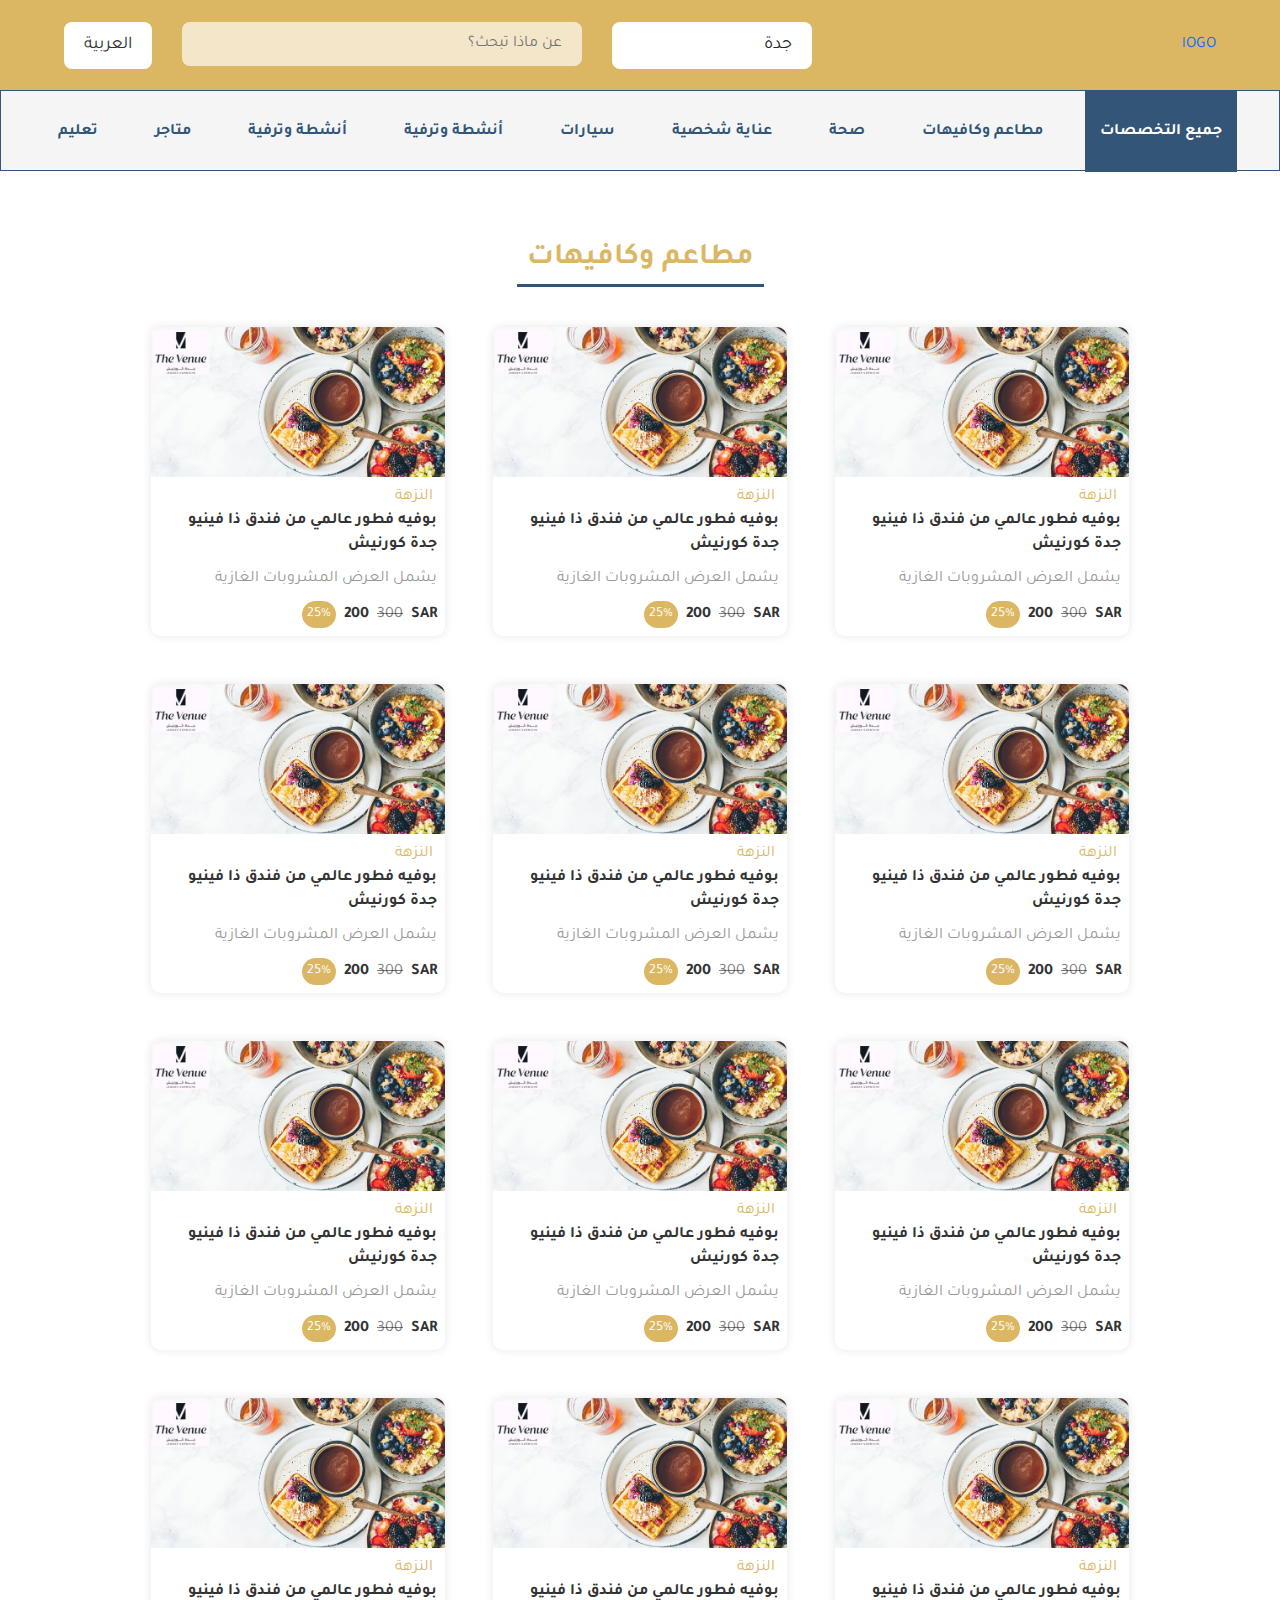
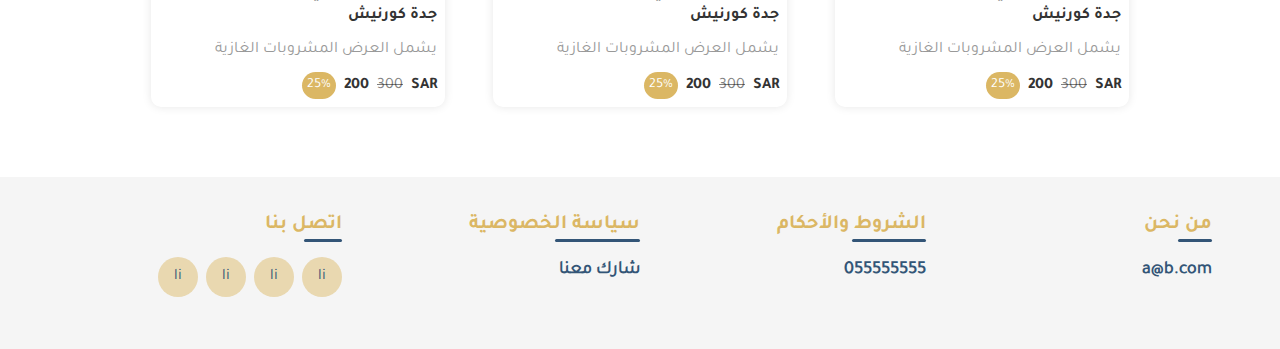
<file: department.html>
<!DOCTYPE html>
<html lang="ar" dir="rtl">

<head>
    <meta charset="UTF-8">
    <meta http-equiv="X-UA-Compatible" content="IE=edge">
    <meta name="viewport" content="width=device-width, initial-scale=1.0">
    <title>Document</title>
    <!-- line awesome  -->
    <link rel="stylesheet"
        href="https://maxst.icons8.com/vue-static/landings/line-awesome/line-awesome/1.3.0/css/line-awesome.min.css">
    <!-- font awesome  -->
    <link rel="stylesheet" href="css/all.min.css">
    <!-- bootstrap  -->
    <link rel="stylesheet" href="css/bootstrap.min.css">
    <!-- swiper -->
    <link rel="stylesheet" href="css/swiper-bundle.min.css">
    <!-- my style  -->
    <link rel="stylesheet" href="css/style.css">
</head>

<body>
    <header>
        <div class="Container">
            <div class="all">
                <!-- logo  -->
                <a href="index.html" class="logo">lOGO</a>

                <div class="header-form">
                    <!-- nav select  -->
                    <div class="select-menu">
                        <div class="select-btn">
                            <span class="sBtn-text">جدة</span>
                            <i class="las la-caret-down"></i>
                        </div>
                        <ul class="options">
                            <label for="">مواقع</label>
                            <li class="option">
                                <span class="option-text"><img src="images/Flag1.png" alt="">جدة</span>
                            </li>
                            <li class="option">
                                <span class="option-text"><img src="images/Flag1.png" alt="">الرياض</span>
                            </li>
                            <li class="option">
                                <span class="option-text"><img src="images/Flag1.png" alt="">الدمام</span>
                            </li>
                            <li class="option">
                                <span class="option-text"><img src="images/Flag2.svg.png" alt="">دبي</span>
                            </li>
                            <li class="option">
                                <span class="option-text"><img src="images/Flag2.svg.png" alt="">أبو ظبي</span>
                            </li>
                            <li class="option">
                                <span class="option-text"><img src="images/Flag2.svg.png" alt="">الإمارات
                                    الشمالية</span>
                            </li>
                        </ul>
                    </div>
                    <!-- search -->
                    <form class="search" action="" method="">
                        <div class="search-input">
                            <input type="text" placeholder="عن ماذا تبحث؟">
                            <button type="submit"><i class="las la-search "></i></button>
                        </div>
                        <div class="search-box bg-white p-3">
                            <div class="sTitle d-flex justify-content-between">
                                <p class="h4 mb-1">الأكثر رواجاََ الآن</p>
                                <i class="las la-times-circle close-icon h4"></i>
                            </div>
                            <div class="s-content d-flex flex-wrap rounded gap-4">
                                <a href="#" target="_blank"
                                    class="d-inline-block px-3 py-2 rounded bg-light-subtle text-dark">كيدزانيا</a>
                                <a href="#" target="_blank"
                                    class="d-inline-block px-3 py-2 rounded bg-light-subtle text-dark">كيدزانيا</a>
                                <a href="#" target="_blank"
                                    class="d-inline-block px-3 py-2 rounded bg-light-subtle text-dark">كيدزانيا</a>
                                <a href="#" target="_blank"
                                    class="d-inline-block px-3 py-2 rounded bg-light-subtle text-dark">كيدزانيا</a>
                                <a href="#" target="_blank"
                                    class="d-inline-block px-3 py-2 rounded bg-light-subtle text-dark">كيدزانيا</a>
                            </div>
                        </div>
                    </form>
                    <i class="las la-bars open-nav"></i>
                    <!-- lang  -->
                    <div class="lang">العربية</div>
                </div>
            </div>
            <div class="responsive-nav">
                <i class="las la-times close-nav"></i>
                <!-- search  -->
                <form class="responsive-search">
                    <input type="text" placeholder="عن ماذا تبحث؟">
                    <button type="submit"><i class="las la-search "></i></button>
                </form>
                <!-- nav select  -->
                <div class="responsive-select-menu">
                    <div class="select-btn">
                        <span class="sBtn-text">جدة</span>
                        <i class="las la-caret-down"></i>
                    </div>
                    <ul class="responsive-options">
                        <!-- <label for="">مواقع</label> -->
                        <li class="option">
                            <span class="option-text"><img src="images/Flag1.png" alt="">جدة</span>
                        </li>
                        <li class="option">
                            <span class="option-text"><img src="images/Flag1.png" alt="">الرياض</span>
                        </li>
                        <li class="option">
                            <span class="option-text"><img src="images/Flag1.png" alt="">الدمام</span>
                        </li>
                        <li class="option">
                            <span class="option-text"><img src="images/Flag2.svg.png" alt="">دبي</span>
                        </li>
                        <li class="option">
                            <span class="option-text"><img src="images/Flag2.svg.png" alt="">أبو ظبي</span>
                        </li>
                        <li class="option">
                            <span class="option-text"><img src="images/Flag2.svg.png" alt="">الإمارات
                                الشمالية</span>
                        </li>
                    </ul>
                </div>
                <!-- responsive nav  -->
                <h3>أقسانا</h3>
                <ul class="res-nav">
                    <li><a href="#">جميع التخصصات</a></li>
                    <li><a href="#">مطاعم وكافيهات</a></li>
                    <li><a href="#">صحة</a></li>
                    <li><a href="#">عناية شخصية</a></li>
                    <li><a href="#">سيارات</a></li>
                    <li><a href="#">أنشطة وترفية</a></li>
                    <li><a href="#">أنشطة وترفية</a></li>
                    <li><a href="#">متاجر</a></li>
                    <li><a href="#">تعليم</a></li>
                </ul>
            </div>
        </div>
    </header>


    <nav>
        <ul class="nav-ul d-flex justify-content-evenly align-items-center">
            <li class="active"><a href="#">جميع التخصصات</a></li>
            <li><a href="#">مطاعم وكافيهات</a></li>
            <li><a href="#">صحة</a></li>
            <li><a href="#">عناية شخصية</a></li>
            <li><a href="#">سيارات</a></li>
            <li><a href="#">أنشطة وترفية</a></li>
            <li><a href="#">أنشطة وترفية</a></li>
            <li><a href="#">متاجر</a></li>
            <li><a href="#">تعليم</a></li>
        </ul>
    </nav>

    <section id="dep-page">
        <div class="Container">
            <h1 class="dep-title">مطاعم وكافيهات</h1>
            <div class="row gap-5 justify-content-center">
                <!-- start card  -->
                <a href="#" class="card col-12 col-md-3 col-sm-5 p-0">
                    <div class="card-img">
                        <img src="images/card1.jpg" alt="عروض مميزة">
                    </div>
                    <div class="card-text p-2">
                        <span class="location d-flex gap-1 align-items-center"><i class="las la-map-marker"></i>
                            النزهة</span>
                        <p>بوفيه فطور عالمي من فندق ذا فينيو جدة كورنيش</p>
                        <span class="inner d-block">يشمل العرض المشروبات الغازية</span>
                        <div class="d-flex gap-2 align-items-center">
                            <span class="currency">SAR</span>
                            <del class="text-decoration-line-through text-black-50">300</del>
                            <span class="price">200</span>
                            <span class="percentage">25%</span>
                        </div>
                    </div>
                </a>

                <!-- start card  -->
                <a href="#" class="card col-12 col-md-3 col-sm-5 p-0">
                    <div class="card-img">
                        <img src="images/card1.jpg" alt="عروض مميزة">
                    </div>
                    <div class="card-text p-2">
                        <span class="location d-flex gap-1 align-items-center"><i class="las la-map-marker"></i>
                            النزهة</span>
                        <p>بوفيه فطور عالمي من فندق ذا فينيو جدة كورنيش</p>
                        <span class="inner d-block">يشمل العرض المشروبات الغازية</span>
                        <div class="d-flex gap-2 align-items-center">
                            <span class="currency">SAR</span>
                            <del class="text-decoration-line-through text-black-50">300</del>
                            <span class="price">200</span>
                            <span class="percentage">25%</span>
                        </div>
                    </div>
                </a>

                <!-- start card  -->
                <a href="#" class="card col-12 col-md-3 col-sm-5 p-0">
                    <div class="card-img">
                        <img src="images/card1.jpg" alt="عروض مميزة">
                    </div>
                    <div class="card-text p-2">
                        <span class="location d-flex gap-1 align-items-center"><i class="las la-map-marker"></i>
                            النزهة</span>
                        <p>بوفيه فطور عالمي من فندق ذا فينيو جدة كورنيش</p>
                        <span class="inner d-block">يشمل العرض المشروبات الغازية</span>
                        <div class="d-flex gap-2 align-items-center">
                            <span class="currency">SAR</span>
                            <del class="text-decoration-line-through text-black-50">300</del>
                            <span class="price">200</span>
                            <span class="percentage">25%</span>
                        </div>
                    </div>
                </a>

                <!-- start card  -->
                <a href="#" class="card col-12 col-md-3 col-sm-5 p-0">
                    <div class="card-img">
                        <img src="images/card1.jpg" alt="عروض مميزة">
                    </div>
                    <div class="card-text p-2">
                        <span class="location d-flex gap-1 align-items-center"><i class="las la-map-marker"></i>
                            النزهة</span>
                        <p>بوفيه فطور عالمي من فندق ذا فينيو جدة كورنيش</p>
                        <span class="inner d-block">يشمل العرض المشروبات الغازية</span>
                        <div class="d-flex gap-2 align-items-center">
                            <span class="currency">SAR</span>
                            <del class="text-decoration-line-through text-black-50">300</del>
                            <span class="price">200</span>
                            <span class="percentage">25%</span>
                        </div>
                    </div>
                </a>

                <!-- start card  -->
                <a href="#" class="card col-12 col-md-3 col-sm-5 p-0">
                    <div class="card-img">
                        <img src="images/card1.jpg" alt="عروض مميزة">
                    </div>
                    <div class="card-text p-2">
                        <span class="location d-flex gap-1 align-items-center"><i class="las la-map-marker"></i>
                            النزهة</span>
                        <p>بوفيه فطور عالمي من فندق ذا فينيو جدة كورنيش</p>
                        <span class="inner d-block">يشمل العرض المشروبات الغازية</span>
                        <div class="d-flex gap-2 align-items-center">
                            <span class="currency">SAR</span>
                            <del class="text-decoration-line-through text-black-50">300</del>
                            <span class="price">200</span>
                            <span class="percentage">25%</span>
                        </div>
                    </div>
                </a>

                <!-- start card  -->
                <a href="#" class="card col-12 col-md-3 col-sm-5 p-0">
                    <div class="card-img">
                        <img src="images/card1.jpg" alt="عروض مميزة">
                    </div>
                    <div class="card-text p-2">
                        <span class="location d-flex gap-1 align-items-center"><i class="las la-map-marker"></i>
                            النزهة</span>
                        <p>بوفيه فطور عالمي من فندق ذا فينيو جدة كورنيش</p>
                        <span class="inner d-block">يشمل العرض المشروبات الغازية</span>
                        <div class="d-flex gap-2 align-items-center">
                            <span class="currency">SAR</span>
                            <del class="text-decoration-line-through text-black-50">300</del>
                            <span class="price">200</span>
                            <span class="percentage">25%</span>
                        </div>
                    </div>
                </a>
                
                <!-- start card  -->
                <a href="#" class="card col-12 col-md-3 col-sm-5 p-0">
                    <div class="card-img">
                        <img src="images/card1.jpg" alt="عروض مميزة">
                    </div>
                    <div class="card-text p-2">
                        <span class="location d-flex gap-1 align-items-center"><i class="las la-map-marker"></i>
                            النزهة</span>
                        <p>بوفيه فطور عالمي من فندق ذا فينيو جدة كورنيش</p>
                        <span class="inner d-block">يشمل العرض المشروبات الغازية</span>
                        <div class="d-flex gap-2 align-items-center">
                            <span class="currency">SAR</span>
                            <del class="text-decoration-line-through text-black-50">300</del>
                            <span class="price">200</span>
                            <span class="percentage">25%</span>
                        </div>
                    </div>
                </a>
                <!-- start card  -->
                <a href="#" class="card col-12 col-md-3 col-sm-5 p-0">
                    <div class="card-img">
                        <img src="images/card1.jpg" alt="عروض مميزة">
                    </div>
                    <div class="card-text p-2">
                        <span class="location d-flex gap-1 align-items-center"><i class="las la-map-marker"></i>
                            النزهة</span>
                        <p>بوفيه فطور عالمي من فندق ذا فينيو جدة كورنيش</p>
                        <span class="inner d-block">يشمل العرض المشروبات الغازية</span>
                        <div class="d-flex gap-2 align-items-center">
                            <span class="currency">SAR</span>
                            <del class="text-decoration-line-through text-black-50">300</del>
                            <span class="price">200</span>
                            <span class="percentage">25%</span>
                        </div>
                    </div>
                </a>

                <!-- start card  -->
                <a href="#" class="card col-12 col-md-3 col-sm-5 p-0">
                    <div class="card-img">
                        <img src="images/card1.jpg" alt="عروض مميزة">
                    </div>
                    <div class="card-text p-2">
                        <span class="location d-flex gap-1 align-items-center"><i class="las la-map-marker"></i>
                            النزهة</span>
                        <p>بوفيه فطور عالمي من فندق ذا فينيو جدة كورنيش</p>
                        <span class="inner d-block">يشمل العرض المشروبات الغازية</span>
                        <div class="d-flex gap-2 align-items-center">
                            <span class="currency">SAR</span>
                            <del class="text-decoration-line-through text-black-50">300</del>
                            <span class="price">200</span>
                            <span class="percentage">25%</span>
                        </div>
                    </div>
                </a>

                <!-- start card  -->
                <a href="#" class="card col-12 col-md-3 col-sm-5 p-0">
                    <div class="card-img">
                        <img src="images/card1.jpg" alt="عروض مميزة">
                    </div>
                    <div class="card-text p-2">
                        <span class="location d-flex gap-1 align-items-center"><i class="las la-map-marker"></i>
                            النزهة</span>
                        <p>بوفيه فطور عالمي من فندق ذا فينيو جدة كورنيش</p>
                        <span class="inner d-block">يشمل العرض المشروبات الغازية</span>
                        <div class="d-flex gap-2 align-items-center">
                            <span class="currency">SAR</span>
                            <del class="text-decoration-line-through text-black-50">300</del>
                            <span class="price">200</span>
                            <span class="percentage">25%</span>
                        </div>
                    </div>
                </a>

                <!-- start card  -->
                <a href="#" class="card col-12 col-md-3 col-sm-5 p-0">
                    <div class="card-img">
                        <img src="images/card1.jpg" alt="عروض مميزة">
                    </div>
                    <div class="card-text p-2">
                        <span class="location d-flex gap-1 align-items-center"><i class="las la-map-marker"></i>
                            النزهة</span>
                        <p>بوفيه فطور عالمي من فندق ذا فينيو جدة كورنيش</p>
                        <span class="inner d-block">يشمل العرض المشروبات الغازية</span>
                        <div class="d-flex gap-2 align-items-center">
                            <span class="currency">SAR</span>
                            <del class="text-decoration-line-through text-black-50">300</del>
                            <span class="price">200</span>
                            <span class="percentage">25%</span>
                        </div>
                    </div>
                </a>

                <!-- start card  -->
                <a href="#" class="card col-12 col-md-3 col-sm-5 p-0">
                    <div class="card-img">
                        <img src="images/card1.jpg" alt="عروض مميزة">
                    </div>
                    <div class="card-text p-2">
                        <span class="location d-flex gap-1 align-items-center"><i class="las la-map-marker"></i>
                            النزهة</span>
                        <p>بوفيه فطور عالمي من فندق ذا فينيو جدة كورنيش</p>
                        <span class="inner d-block">يشمل العرض المشروبات الغازية</span>
                        <div class="d-flex gap-2 align-items-center">
                            <span class="currency">SAR</span>
                            <del class="text-decoration-line-through text-black-50">300</del>
                            <span class="price">200</span>
                            <span class="percentage">25%</span>
                        </div>
                    </div>
                </a>


            </div>
        </div>
    </section>
    <footer id="footer">
        <div class="Container">
            <div class="row p-3">
                <div class="col-12 col-lg-3 col-md-4 col-sm-6 p-0">
                    <h3 class="h3">من نحن</h3>
                    <p><a href="#">a@b.com</a></p>
                </div>
                <div class="col-12 col-lg-3 col-md-4 col-sm-6 p-0">
                    <h3 class="h3">الشروط والأحكام</h3>
                    <p><a href="#">055555555</a></p>
                </div>
                <div class="col-12 col-lg-3 col-md-4 col-sm-6 p-0">
                    <h3 class="h3">سياسة الخصوصية</h3>
                    <p><a href="#">شارك معنا</a></p>
                </div>
                <div class="col-12 col-lg-3 col-md-4 col-sm-6">
                    <h3 class="h3">اتصل بنا</h3>
                    <ul class="d-flex gap-2 flex-wrap">
                        <li><a href="#" class="d-flex align-items-center justify-content-center ">li</a></li>
                        <li><a href="#" class="d-flex align-items-center justify-content-center ">li</a></li>
                        <li><a href="#" class="d-flex align-items-center justify-content-center ">li</a></li>
                        <li><a href="#" class="d-flex align-items-center justify-content-center ">li</a></li>
                    </ul>
                </div>
            </div>
        </div>
    </footer>








    <!-- jquery. -->
    <script src="js/jquery.js"></script>
    <!-- swiper  -->
    <script src="js/swiper-bundle.min.js"></script>
    <!-- bootstrap  -->
    <script src="js/bootstrap.bundle.min.js"></script>
    <!-- my js  -->
    <script src="js/custom.js"></script>
</body>

</html>
</file>
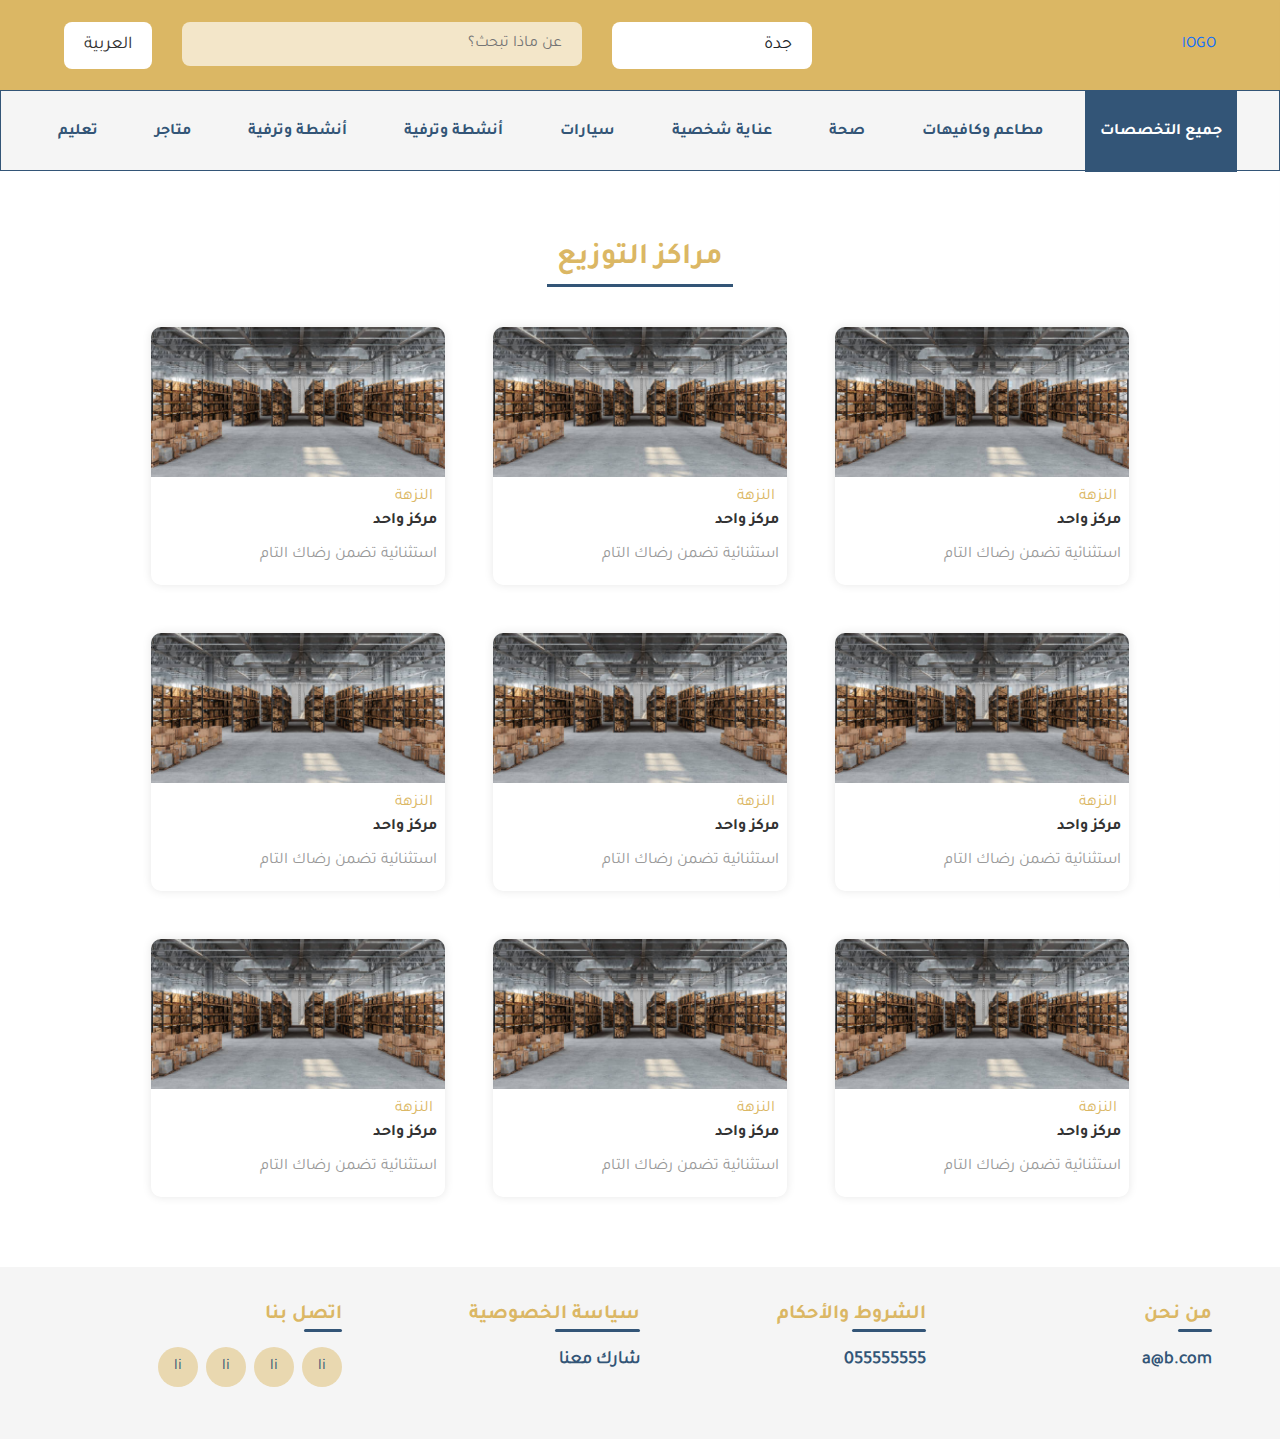
<file: distribution-centers.html>
<!DOCTYPE html>
<html lang="ar" dir="rtl">

<head>
    <meta charset="UTF-8">
    <meta http-equiv="X-UA-Compatible" content="IE=edge">
    <meta name="viewport" content="width=device-width, initial-scale=1.0">
    <title>Document</title>
    <!-- line awesome  -->
    <link rel="stylesheet"
        href="https://maxst.icons8.com/vue-static/landings/line-awesome/line-awesome/1.3.0/css/line-awesome.min.css">
    <!-- font awesome  -->
    <link rel="stylesheet" href="css/all.min.css">
    <!-- bootstrap  -->
    <link rel="stylesheet" href="css/bootstrap.min.css">
    <!-- swiper -->
    <link rel="stylesheet" href="css/swiper-bundle.min.css">
    <!-- my style  -->
    <link rel="stylesheet" href="css/style.css">
</head>

<body>
    <header>
        <div class="Container">
            <div class="all">
                <!-- logo  -->
                <a href="index.html" class="logo">lOGO</a>

                <div class="header-form">
                    <!-- nav select  -->
                    <div class="select-menu">
                        <div class="select-btn">
                            <span class="sBtn-text">جدة</span>
                            <i class="las la-caret-down"></i>
                        </div>
                        <ul class="options">
                            <label for="">مواقع</label>
                            <li class="option">
                                <span class="option-text"><img src="images/Flag1.png" alt="">جدة</span>
                            </li>
                            <li class="option">
                                <span class="option-text"><img src="images/Flag1.png" alt="">الرياض</span>
                            </li>
                            <li class="option">
                                <span class="option-text"><img src="images/Flag1.png" alt="">الدمام</span>
                            </li>
                            <li class="option">
                                <span class="option-text"><img src="images/Flag2.svg.png" alt="">دبي</span>
                            </li>
                            <li class="option">
                                <span class="option-text"><img src="images/Flag2.svg.png" alt="">أبو ظبي</span>
                            </li>
                            <li class="option">
                                <span class="option-text"><img src="images/Flag2.svg.png" alt="">الإمارات
                                    الشمالية</span>
                            </li>
                        </ul>
                    </div>
                    <!-- search -->
                    <form class="search" action="" method="">
                        <div class="search-input">
                            <input type="text" placeholder="عن ماذا تبحث؟">
                            <button type="submit"><i class="las la-search "></i></button>
                        </div>
                        <div class="search-box bg-white p-3">
                            <div class="sTitle d-flex justify-content-between">
                                <p class="h4 mb-1">الأكثر رواجاََ الآن</p>
                                <i class="las la-times-circle close-icon h4"></i>
                            </div>
                            <div class="s-content d-flex flex-wrap rounded gap-4">
                                <a href="#" target="_blank"
                                    class="d-inline-block px-3 py-2 rounded bg-light-subtle text-dark">كيدزانيا</a>
                                <a href="#" target="_blank"
                                    class="d-inline-block px-3 py-2 rounded bg-light-subtle text-dark">كيدزانيا</a>
                                <a href="#" target="_blank"
                                    class="d-inline-block px-3 py-2 rounded bg-light-subtle text-dark">كيدزانيا</a>
                                <a href="#" target="_blank"
                                    class="d-inline-block px-3 py-2 rounded bg-light-subtle text-dark">كيدزانيا</a>
                                <a href="#" target="_blank"
                                    class="d-inline-block px-3 py-2 rounded bg-light-subtle text-dark">كيدزانيا</a>
                            </div>
                        </div>
                    </form>
                    <i class="las la-bars open-nav"></i>
                    <!-- lang  -->
                    <div class="lang">العربية</div>
                </div>
            </div>
            <div class="responsive-nav">
                <i class="las la-times close-nav"></i>
                <!-- search  -->
                <form class="responsive-search">
                    <input type="text" placeholder="عن ماذا تبحث؟">
                    <button type="submit"><i class="las la-search "></i></button>
                </form>
                <!-- nav select  -->
                <div class="responsive-select-menu">
                    <div class="select-btn">
                        <span class="sBtn-text">جدة</span>
                        <i class="las la-caret-down"></i>
                    </div>
                    <ul class="responsive-options">
                        <!-- <label for="">مواقع</label> -->
                        <li class="option">
                            <span class="option-text"><img src="images/Flag1.png" alt="">جدة</span>
                        </li>
                        <li class="option">
                            <span class="option-text"><img src="images/Flag1.png" alt="">الرياض</span>
                        </li>
                        <li class="option">
                            <span class="option-text"><img src="images/Flag1.png" alt="">الدمام</span>
                        </li>
                        <li class="option">
                            <span class="option-text"><img src="images/Flag2.svg.png" alt="">دبي</span>
                        </li>
                        <li class="option">
                            <span class="option-text"><img src="images/Flag2.svg.png" alt="">أبو ظبي</span>
                        </li>
                        <li class="option">
                            <span class="option-text"><img src="images/Flag2.svg.png" alt="">الإمارات
                                الشمالية</span>
                        </li>
                    </ul>
                </div>
                <!-- responsive nav  -->
                <h3>أقسانا</h3>
                <ul class="res-nav">
                    <li><a href="#">جميع التخصصات</a></li>
                    <li><a href="#">مطاعم وكافيهات</a></li>
                    <li><a href="#">صحة</a></li>
                    <li><a href="#">عناية شخصية</a></li>
                    <li><a href="#">سيارات</a></li>
                    <li><a href="#">أنشطة وترفية</a></li>
                    <li><a href="#">أنشطة وترفية</a></li>
                    <li><a href="#">متاجر</a></li>
                    <li><a href="#">تعليم</a></li>
                </ul>
            </div>
        </div>
    </header>


    <nav>
        <ul class="nav-ul d-flex justify-content-evenly align-items-center">
            <li class="active"><a href="#">جميع التخصصات</a></li>
            <li><a href="#">مطاعم وكافيهات</a></li>
            <li><a href="#">صحة</a></li>
            <li><a href="#">عناية شخصية</a></li>
            <li><a href="#">سيارات</a></li>
            <li><a href="#">أنشطة وترفية</a></li>
            <li><a href="#">أنشطة وترفية</a></li>
            <li><a href="#">متاجر</a></li>
            <li><a href="#">تعليم</a></li>
        </ul>
    </nav>

    <section id="dep-page">
        <div class="Container">
            <h1 class="dep-title">مراكز التوزيع</h1>
            <div class="row gap-5 justify-content-center">
                <!-- start card  -->
                <a href="#" class="card col-12 col-md-3 col-sm-5 p-0">
                    <div class="card-img">
                        <img src="images/center.jpg" alt="عروض مميزة">
                    </div>
                    <div class="card-text p-2">
                        <span class="location d-flex gap-1 align-items-center"><i class="las la-map-marker"></i>
                            النزهة</span>
                        <p>مركز واحد</p>
                        <span class="inner d-block">استثنائية تضمن رضاك التام</span>
                        
                    </div>
                </a>

                
                <!-- start card  -->
                <a href="#" class="card col-12 col-md-3 col-sm-5 p-0">
                    <div class="card-img">
                        <img src="images/center.jpg" alt="عروض مميزة">
                    </div>
                    <div class="card-text p-2">
                        <span class="location d-flex gap-1 align-items-center"><i class="las la-map-marker"></i>
                            النزهة</span>
                        <p>مركز واحد</p>
                        <span class="inner d-block">استثنائية تضمن رضاك التام</span>
                        
                    </div>
                </a>

                
                <!-- start card  -->
                <a href="#" class="card col-12 col-md-3 col-sm-5 p-0">
                    <div class="card-img">
                        <img src="images/center.jpg" alt="عروض مميزة">
                    </div>
                    <div class="card-text p-2">
                        <span class="location d-flex gap-1 align-items-center"><i class="las la-map-marker"></i>
                            النزهة</span>
                        <p>مركز واحد</p>
                        <span class="inner d-block">استثنائية تضمن رضاك التام</span>
                        
                    </div>
                </a>

                
                <!-- start card  -->
                <a href="#" class="card col-12 col-md-3 col-sm-5 p-0">
                    <div class="card-img">
                        <img src="images/center.jpg" alt="عروض مميزة">
                    </div>
                    <div class="card-text p-2">
                        <span class="location d-flex gap-1 align-items-center"><i class="las la-map-marker"></i>
                            النزهة</span>
                        <p>مركز واحد</p>
                        <span class="inner d-block">استثنائية تضمن رضاك التام</span>
                        
                    </div>
                </a>

                
                <!-- start card  -->
                <a href="#" class="card col-12 col-md-3 col-sm-5 p-0">
                    <div class="card-img">
                        <img src="images/center.jpg" alt="عروض مميزة">
                    </div>
                    <div class="card-text p-2">
                        <span class="location d-flex gap-1 align-items-center"><i class="las la-map-marker"></i>
                            النزهة</span>
                        <p>مركز واحد</p>
                        <span class="inner d-block">استثنائية تضمن رضاك التام</span>
                        
                    </div>
                </a>

                
                <!-- start card  -->
                <a href="#" class="card col-12 col-md-3 col-sm-5 p-0">
                    <div class="card-img">
                        <img src="images/center.jpg" alt="عروض مميزة">
                    </div>
                    <div class="card-text p-2">
                        <span class="location d-flex gap-1 align-items-center"><i class="las la-map-marker"></i>
                            النزهة</span>
                        <p>مركز واحد</p>
                        <span class="inner d-block">استثنائية تضمن رضاك التام</span>
                        
                    </div>
                </a>

                
                <!-- start card  -->
                <a href="#" class="card col-12 col-md-3 col-sm-5 p-0">
                    <div class="card-img">
                        <img src="images/center.jpg" alt="عروض مميزة">
                    </div>
                    <div class="card-text p-2">
                        <span class="location d-flex gap-1 align-items-center"><i class="las la-map-marker"></i>
                            النزهة</span>
                        <p>مركز واحد</p>
                        <span class="inner d-block">استثنائية تضمن رضاك التام</span>
                        
                    </div>
                </a>

                
                <!-- start card  -->
                <a href="#" class="card col-12 col-md-3 col-sm-5 p-0">
                    <div class="card-img">
                        <img src="images/center.jpg" alt="عروض مميزة">
                    </div>
                    <div class="card-text p-2">
                        <span class="location d-flex gap-1 align-items-center"><i class="las la-map-marker"></i>
                            النزهة</span>
                        <p>مركز واحد</p>
                        <span class="inner d-block">استثنائية تضمن رضاك التام</span>
                        
                    </div>
                </a>

                
                <!-- start card  -->
                <a href="#" class="card col-12 col-md-3 col-sm-5 p-0">
                    <div class="card-img">
                        <img src="images/center.jpg" alt="عروض مميزة">
                    </div>
                    <div class="card-text p-2">
                        <span class="location d-flex gap-1 align-items-center"><i class="las la-map-marker"></i>
                            النزهة</span>
                        <p>مركز واحد</p>
                        <span class="inner d-block">استثنائية تضمن رضاك التام</span>
                        
                    </div>
                </a>

                

                


            </div>
        </div>
    </section>
    <footer id="footer">
        <div class="Container">
            <div class="row p-3">
                <div class="col-12 col-lg-3 col-md-4 col-sm-6 p-0">
                    <h3 class="h3">من نحن</h3>
                    <p><a href="#">a@b.com</a></p>
                </div>
                <div class="col-12 col-lg-3 col-md-4 col-sm-6 p-0">
                    <h3 class="h3">الشروط والأحكام</h3>
                    <p><a href="#">055555555</a></p>
                </div>
                <div class="col-12 col-lg-3 col-md-4 col-sm-6 p-0">
                    <h3 class="h3">سياسة الخصوصية</h3>
                    <p><a href="#">شارك معنا</a></p>
                </div>
                <div class="col-12 col-lg-3 col-md-4 col-sm-6">
                    <h3 class="h3">اتصل بنا</h3>
                    <ul class="d-flex gap-2 flex-wrap">
                        <li><a href="#" class="d-flex align-items-center justify-content-center ">li</a></li>
                        <li><a href="#" class="d-flex align-items-center justify-content-center ">li</a></li>
                        <li><a href="#" class="d-flex align-items-center justify-content-center ">li</a></li>
                        <li><a href="#" class="d-flex align-items-center justify-content-center ">li</a></li>
                    </ul>
                </div>
            </div>
        </div>
    </footer>








    <!-- jquery. -->
    <script src="js/jquery.js"></script>
    <!-- swiper  -->
    <script src="js/swiper-bundle.min.js"></script>
    <!-- bootstrap  -->
    <script src="js/bootstrap.bundle.min.js"></script>
    <!-- my js  -->
    <script src="js/custom.js"></script>
</body>

</html>
</file>
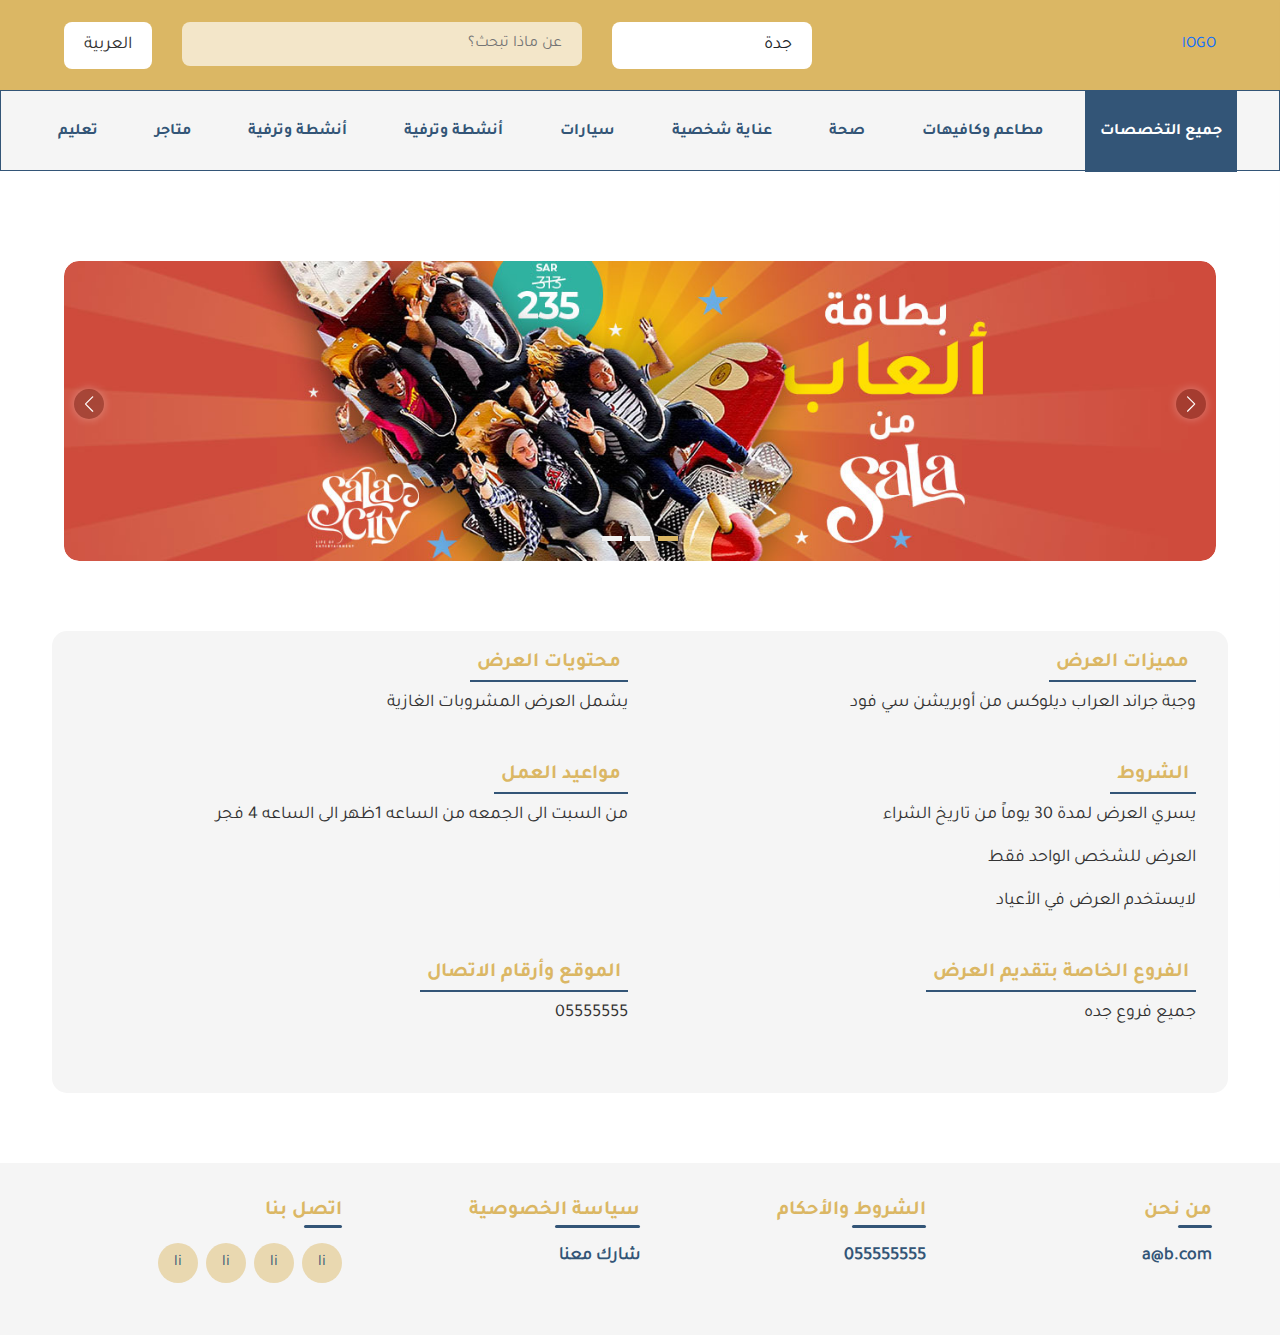
<file: offer-details.html>
<!DOCTYPE html>
<html lang="ar" dir="rtl">

<head>
    <meta charset="UTF-8">
    <meta http-equiv="X-UA-Compatible" content="IE=edge">
    <meta name="viewport" content="width=device-width, initial-scale=1.0">
    <title>Document</title>
    <!-- line awesome  -->
    <link rel="stylesheet"
        href="https://maxst.icons8.com/vue-static/landings/line-awesome/line-awesome/1.3.0/css/line-awesome.min.css">
    <!-- font awesome  -->
    <link rel="stylesheet" href="css/all.min.css">
    <!-- bootstrap  -->
    <link rel="stylesheet" href="css/bootstrap.min.css">
    <!-- swiper -->
    <link rel="stylesheet" href="css/swiper-bundle.min.css">
    <!-- my style  -->
    <link rel="stylesheet" href="css/style.css">
</head>

<body>
    <header>
        <div class="Container">
            <div class="all">
                <!-- logo  -->
                <a href="index.html" class="logo">lOGO</a>

                <div class="header-form">
                    <!-- nav select  -->
                    <div class="select-menu">
                        <div class="select-btn">
                            <span class="sBtn-text">جدة</span>
                            <i class="las la-caret-down"></i>
                        </div>
                        <ul class="options">
                            <label for="">مواقع</label>
                            <li class="option">
                                <span class="option-text"><img src="images/Flag1.png" alt="">جدة</span>
                            </li>
                            <li class="option">
                                <span class="option-text"><img src="images/Flag1.png" alt="">الرياض</span>
                            </li>
                            <li class="option">
                                <span class="option-text"><img src="images/Flag1.png" alt="">الدمام</span>
                            </li>
                            <li class="option">
                                <span class="option-text"><img src="images/Flag2.svg.png" alt="">دبي</span>
                            </li>
                            <li class="option">
                                <span class="option-text"><img src="images/Flag2.svg.png" alt="">أبو ظبي</span>
                            </li>
                            <li class="option">
                                <span class="option-text"><img src="images/Flag2.svg.png" alt="">الإمارات
                                    الشمالية</span>
                            </li>
                        </ul>
                    </div>
                    <!-- search -->
                    <form class="search" action="" method="">
                        <div class="search-input">
                            <input type="text" placeholder="عن ماذا تبحث؟">
                            <button type="submit"><i class="las la-search "></i></button>
                        </div>
                        <div class="search-box bg-white p-3">
                            <div class="sTitle d-flex justify-content-between">
                                <p class="h4 mb-1">الأكثر رواجاََ الآن</p>
                                <i class="las la-times-circle close-icon h4"></i>
                            </div>
                            <div class="s-content d-flex flex-wrap rounded gap-4">
                                <a href="#" target="_blank"
                                    class="d-inline-block px-3 py-2 rounded bg-light-subtle text-dark">كيدزانيا</a>
                                <a href="#" target="_blank"
                                    class="d-inline-block px-3 py-2 rounded bg-light-subtle text-dark">كيدزانيا</a>
                                <a href="#" target="_blank"
                                    class="d-inline-block px-3 py-2 rounded bg-light-subtle text-dark">كيدزانيا</a>
                                <a href="#" target="_blank"
                                    class="d-inline-block px-3 py-2 rounded bg-light-subtle text-dark">كيدزانيا</a>
                                <a href="#" target="_blank"
                                    class="d-inline-block px-3 py-2 rounded bg-light-subtle text-dark">كيدزانيا</a>
                            </div>
                        </div>
                    </form>
                    <i class="las la-bars open-nav"></i>
                    <!-- lang  -->
                    <div class="lang">العربية</div>
                </div>
            </div>
            <div class="responsive-nav">
                <i class="las la-times close-nav"></i>
                <!-- search  -->
                <form class="responsive-search">
                    <input type="text" placeholder="عن ماذا تبحث؟">
                    <button type="submit"><i class="las la-search "></i></button>
                </form>
                <!-- nav select  -->
                <div class="responsive-select-menu">
                    <div class="select-btn">
                        <span class="sBtn-text">جدة</span>
                        <i class="las la-caret-down"></i>
                    </div>
                    <ul class="responsive-options">
                        <!-- <label for="">مواقع</label> -->
                        <li class="option">
                            <span class="option-text"><img src="images/Flag1.png" alt="">جدة</span>
                        </li>
                        <li class="option">
                            <span class="option-text"><img src="images/Flag1.png" alt="">الرياض</span>
                        </li>
                        <li class="option">
                            <span class="option-text"><img src="images/Flag1.png" alt="">الدمام</span>
                        </li>
                        <li class="option">
                            <span class="option-text"><img src="images/Flag2.svg.png" alt="">دبي</span>
                        </li>
                        <li class="option">
                            <span class="option-text"><img src="images/Flag2.svg.png" alt="">أبو ظبي</span>
                        </li>
                        <li class="option">
                            <span class="option-text"><img src="images/Flag2.svg.png" alt="">الإمارات
                                الشمالية</span>
                        </li>
                    </ul>
                </div>
                <!-- responsive nav  -->
                <h3>أقسانا</h3>
                <ul class="res-nav">
                    <li><a href="#">جميع التخصصات</a></li>
                    <li><a href="#">مطاعم وكافيهات</a></li>
                    <li><a href="#">صحة</a></li>
                    <li><a href="#">عناية شخصية</a></li>
                    <li><a href="#">سيارات</a></li>
                    <li><a href="#">أنشطة وترفية</a></li>
                    <li><a href="#">أنشطة وترفية</a></li>
                    <li><a href="#">متاجر</a></li>
                    <li><a href="#">تعليم</a></li>
                </ul>
            </div>
        </div>
    </header>


    <nav>
        <ul class="nav-ul d-flex justify-content-evenly align-items-center">
            <li class="active"><a href="#">جميع التخصصات</a></li>
            <li><a href="#">مطاعم وكافيهات</a></li>
            <li><a href="#">صحة</a></li>
            <li><a href="#">عناية شخصية</a></li>
            <li><a href="#">سيارات</a></li>
            <li><a href="#">أنشطة وترفية</a></li>
            <li><a href="#">أنشطة وترفية</a></li>
            <li><a href="#">متاجر</a></li>
            <li><a href="#">تعليم</a></li>
        </ul>
    </nav>


    <!-- Swiper -->
    <!-- <section class="main-swiper"> -->
    <section class="main-swiper">
        <div class="Container">
            <div class="swiper mainSwiper">
                <div class="swiper-wrapper">
                    <div class="swiper-slide"><img src="images/Swiper11.jpg" alt="عروض مميزة"></div>
                    <div class="swiper-slide"><img src="images/swiper12.jpg" alt="عروض مميزة"></div>
                    <div class="swiper-slide"><img src="images/swipe13.jpg" alt="عروض مميزة"></div>
                </div>
                <!-- If we need pagination -->
                <div class="swiper-pagination"></div>
                <!-- If we need navigation buttons -->
                <div class="swiper-button-prev nav-btn"></div>
                <div class="swiper-button-next nav-btn"></div>

            </div>
            </div>
    </section>


    <!-- offer details  -->
    <section id="offer-details">
        <div class="Container">
            <div class="all row">
                <div class="col-12 col-md-6">
                    <h3>مميزات العرض</h3>
                    <p>وجبة جراند العراب ديلوكس من أوبريشن سي فود</p>
                </div>
                <div class="col-12 col-md-6">
                    <h3>محتويات العرض</h3>
                    <p>يشمل العرض المشروبات الغازية</p>
                </div>
                <div class="col-12 col-md-6">
                    <h3>الشروط</h3>
                    <p>يسري العرض لمدة 30 يوماً من تاريخ الشراء</p>
                    <p>العرض للشخص الواحد فقط</p>
                    <p>لايستخدم العرض في الأعياد</p>
                </div>
                <div class="col-12 col-md-6">
                    <h3>مواعيد العمل</h3>
                    <p>من السبت الى الجمعه من الساعه 1ظهر الى الساعه 4 فجر</p>
                </div>
                <div class="col-12 col-md-6">
                    <h3>الفروع الخاصة بتقديم العرض</h3>
                    <p>جميع فروع جده</p>
                </div>
                <div class="col-12 col-md-6">
                    <h3>الموقع وأرقام الاتصال</h3>
                    <p>05555555</p>
                </div>
            </div>
        </div>
    </section>

    <footer id="footer">
        <div class="Container">
            <div class="row p-3">
                <div class="col-12 col-lg-3 col-md-4 col-sm-6 p-0">
                    <h3 class="h3">من نحن</h3>
                    <p><a href="#">a@b.com</a></p>
                </div>
                <div class="col-12 col-lg-3 col-md-4 col-sm-6 p-0">
                    <h3 class="h3">الشروط والأحكام</h3>
                    <p><a href="#">055555555</a></p>
                </div>
                <div class="col-12 col-lg-3 col-md-4 col-sm-6 p-0">
                    <h3 class="h3">سياسة الخصوصية</h3>
                    <p><a href="#">شارك معنا</a></p>
                </div>
                <div class="col-12 col-lg-3 col-md-4 col-sm-6">
                    <h3 class="h3">اتصل بنا</h3>
                    <ul class="d-flex gap-2 flex-wrap">
                        <li><a href="#" class="d-flex align-items-center justify-content-center ">li</a></li>
                        <li><a href="#" class="d-flex align-items-center justify-content-center ">li</a></li>
                        <li><a href="#" class="d-flex align-items-center justify-content-center ">li</a></li>
                        <li><a href="#" class="d-flex align-items-center justify-content-center ">li</a></li>
                    </ul>
                </div>
            </div>
        </div>
    </footer>



    <!-- jquery. -->
    <script src="js/jquery.js"></script>
    <!-- swiper  -->
    <script src="js/swiper-bundle.min.js"></script>
    <!-- bootstrap  -->
    <script src="js/bootstrap.bundle.min.js"></script>
    <!-- my js  -->
    <script src="js/custom.js"></script>
</body>

</html>
</file>
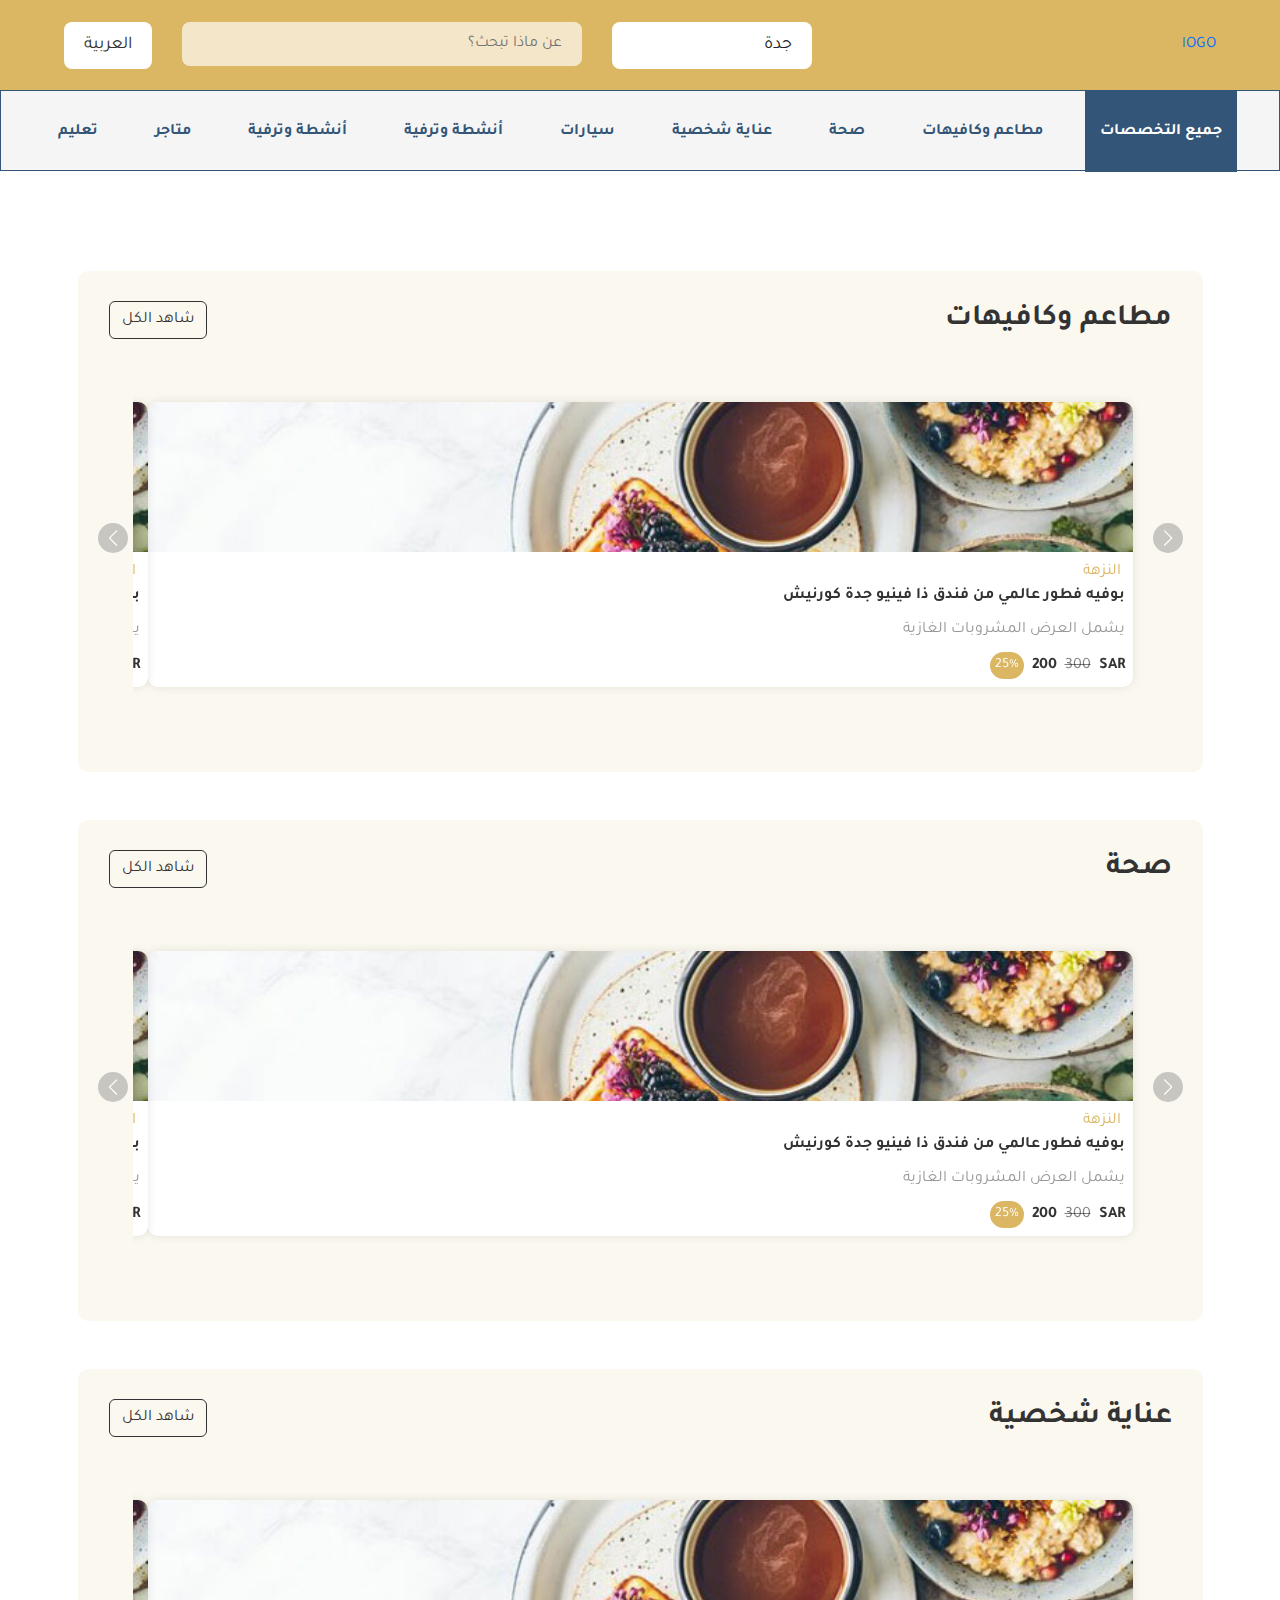
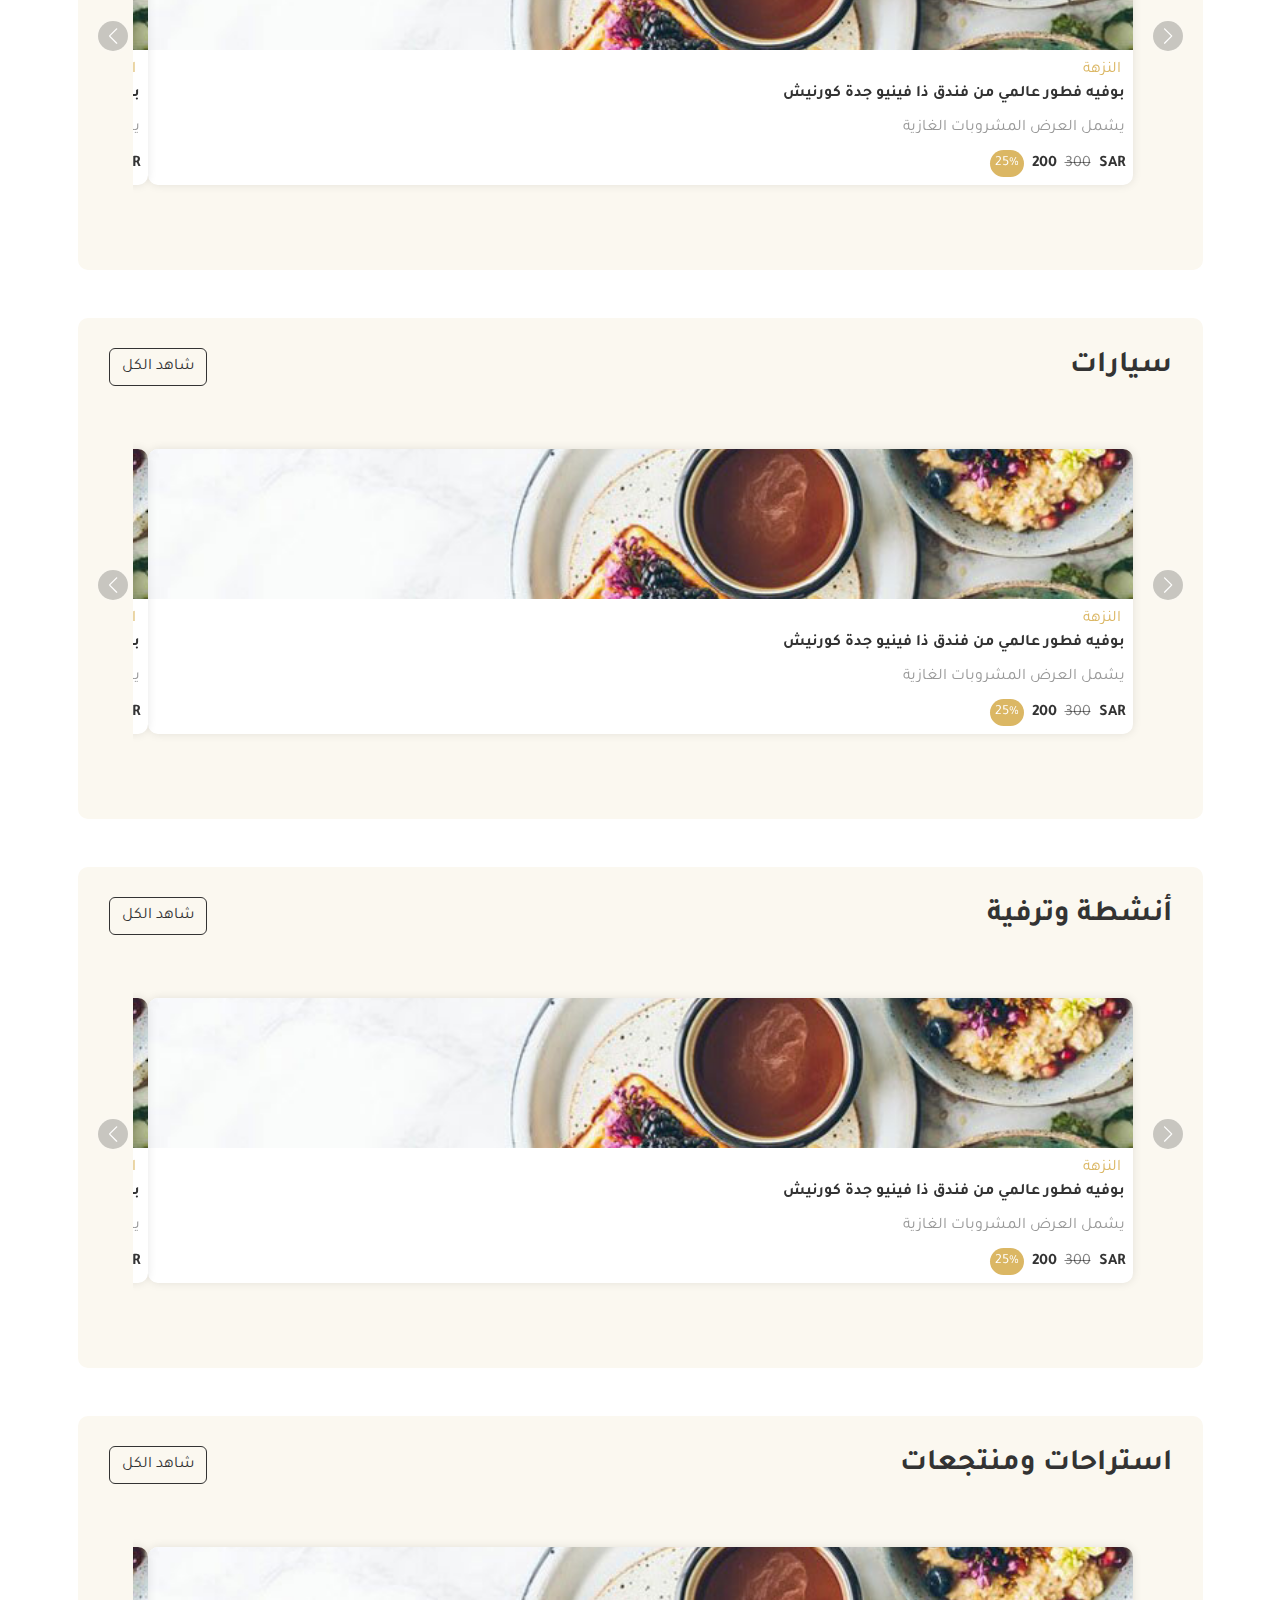
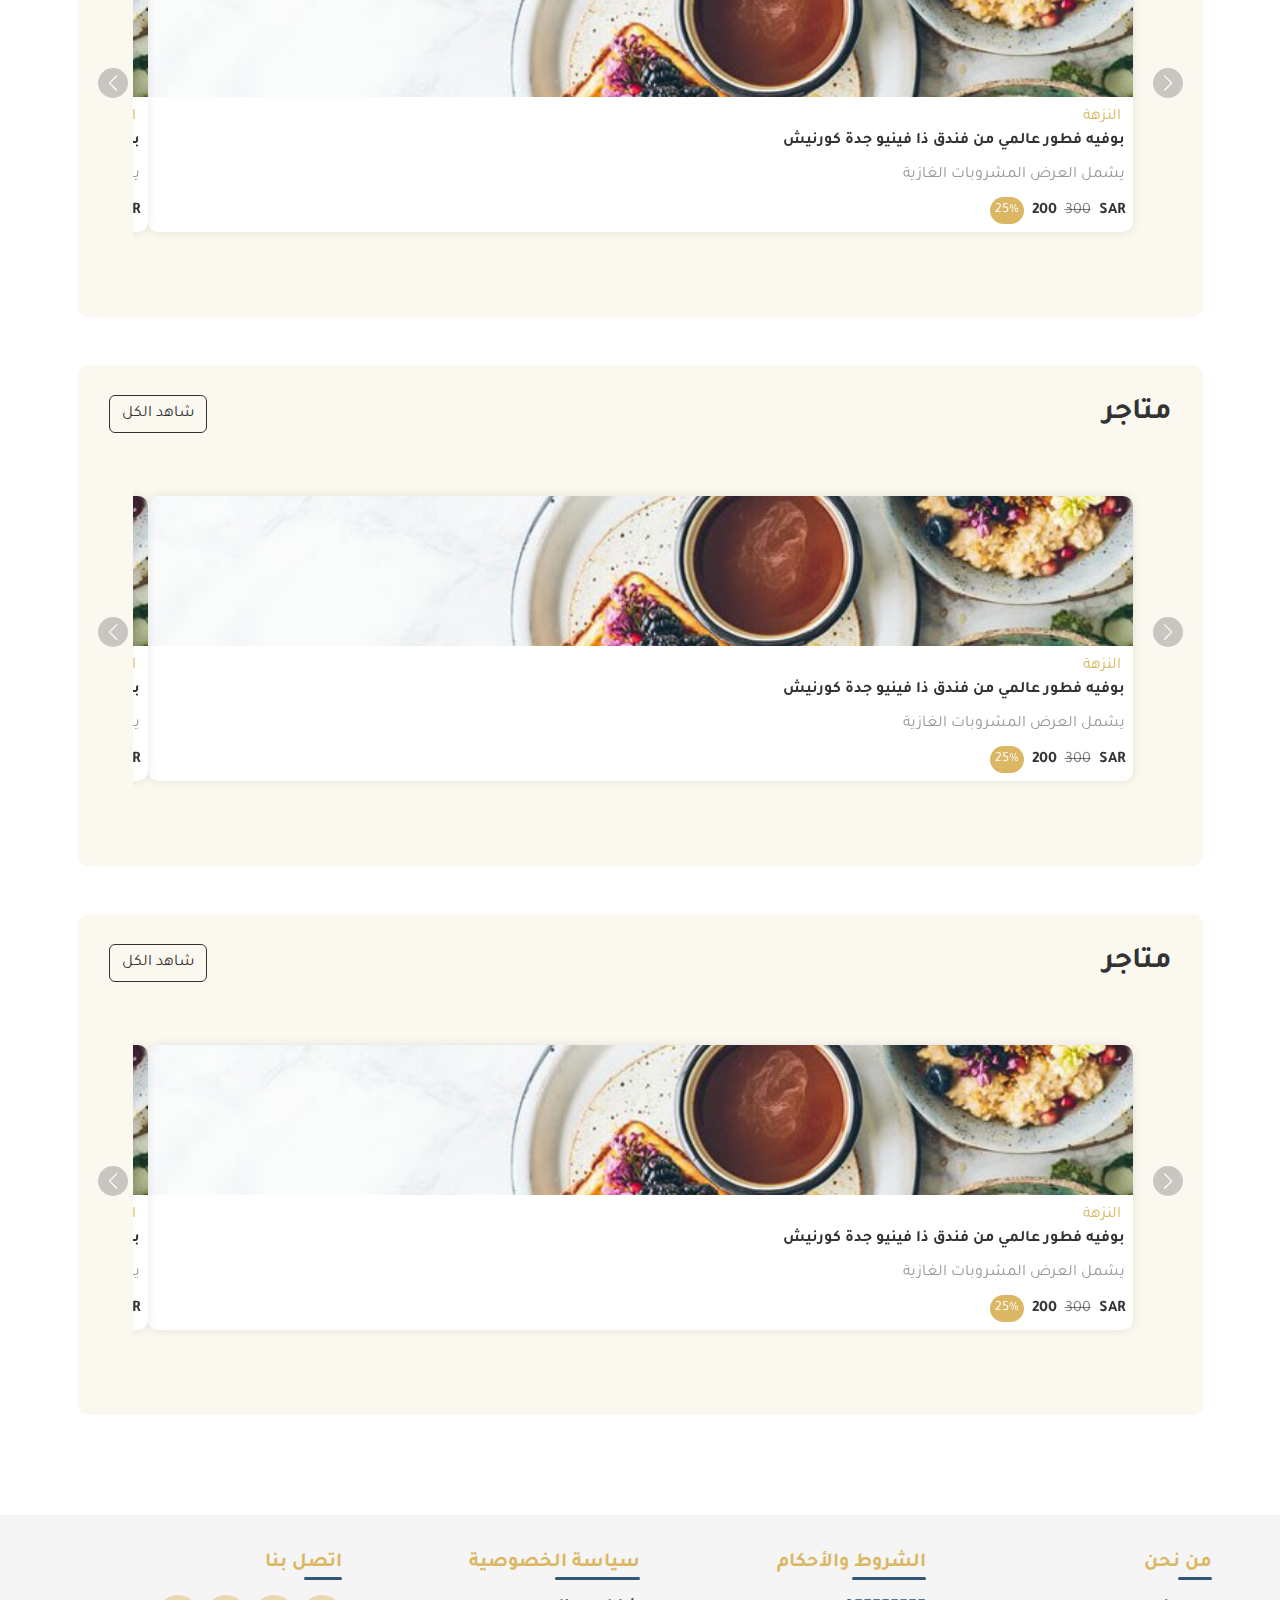
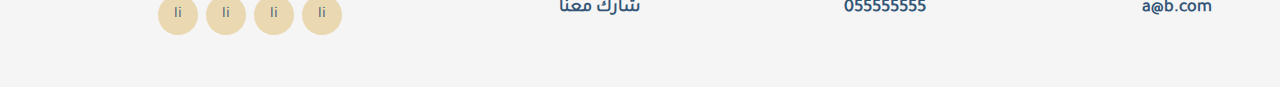
<file: offers.html>
<!DOCTYPE html>
<html lang="ar" dir="rtl">

<head>
    <meta charset="UTF-8">
    <meta http-equiv="X-UA-Compatible" content="IE=edge">
    <meta name="viewport" content="width=device-width, initial-scale=1.0">
    <title>Document</title>
    <!-- line awesome  -->
    <link rel="stylesheet"
        href="https://maxst.icons8.com/vue-static/landings/line-awesome/line-awesome/1.3.0/css/line-awesome.min.css">
    <!-- font awesome  -->
    <link rel="stylesheet" href="css/all.min.css">
    <!-- bootstrap  -->
    <link rel="stylesheet" href="css/bootstrap.min.css">
    <!-- swiper -->
    <link rel="stylesheet" href="css/swiper-bundle.min.css">
    <!-- my style  -->
    <link rel="stylesheet" href="css/style.css">
</head>

<body>
    <header>
        <div class="Container">
            <div class="all">
                <!-- logo  -->
                <a href="index.html" class="logo">lOGO</a>

                <div class="header-form">
                    <!-- nav select  -->
                    <div class="select-menu">
                        <div class="select-btn">
                            <span class="sBtn-text">جدة</span>
                            <i class="las la-caret-down"></i>
                        </div>
                        <ul class="options">
                            <label for="">مواقع</label>
                            <li class="option">
                                <span class="option-text"><img src="images/Flag1.png" alt="">جدة</span>
                            </li>
                            <li class="option">
                                <span class="option-text"><img src="images/Flag1.png" alt="">الرياض</span>
                            </li>
                            <li class="option">
                                <span class="option-text"><img src="images/Flag1.png" alt="">الدمام</span>
                            </li>
                            <li class="option">
                                <span class="option-text"><img src="images/Flag2.svg.png" alt="">دبي</span>
                            </li>
                            <li class="option">
                                <span class="option-text"><img src="images/Flag2.svg.png" alt="">أبو ظبي</span>
                            </li>
                            <li class="option">
                                <span class="option-text"><img src="images/Flag2.svg.png" alt="">الإمارات
                                    الشمالية</span>
                            </li>
                        </ul>
                    </div>
                    <!-- search -->
                    <form class="search" action="" method="">
                        <div class="search-input">
                            <input type="text" placeholder="عن ماذا تبحث؟">
                            <button type="submit"><i class="las la-search "></i></button>
                        </div>
                        <div class="search-box bg-white p-3">
                            <div class="sTitle d-flex justify-content-between">
                                <p class="h4 mb-1">الأكثر رواجاََ الآن</p>
                                <i class="las la-times-circle close-icon h4"></i>
                            </div>
                            <div class="s-content d-flex flex-wrap rounded gap-4">
                                <a href="#" target="_blank"
                                    class="d-inline-block px-3 py-2 rounded bg-light-subtle text-dark">كيدزانيا</a>
                                <a href="#" target="_blank"
                                    class="d-inline-block px-3 py-2 rounded bg-light-subtle text-dark">كيدزانيا</a>
                                <a href="#" target="_blank"
                                    class="d-inline-block px-3 py-2 rounded bg-light-subtle text-dark">كيدزانيا</a>
                                <a href="#" target="_blank"
                                    class="d-inline-block px-3 py-2 rounded bg-light-subtle text-dark">كيدزانيا</a>
                                <a href="#" target="_blank"
                                    class="d-inline-block px-3 py-2 rounded bg-light-subtle text-dark">كيدزانيا</a>
                            </div>
                        </div>
                    </form>
                    <i class="las la-bars open-nav"></i>
                    <!-- lang  -->
                    <div class="lang">العربية</div>
                </div>
            </div>
            <div class="responsive-nav">
                <i class="las la-times close-nav"></i>
                <!-- search  -->
                <form class="responsive-search">
                    <input type="text" placeholder="عن ماذا تبحث؟">
                    <button type="submit"><i class="las la-search "></i></button>
                </form>
                <!-- nav select  -->
                <div class="responsive-select-menu">
                    <div class="select-btn">
                        <span class="sBtn-text">جدة</span>
                        <i class="las la-caret-down"></i>
                    </div>
                    <ul class="responsive-options">
                        <!-- <label for="">مواقع</label> -->
                        <li class="option">
                            <span class="option-text"><img src="images/Flag1.png" alt="">جدة</span>
                        </li>
                        <li class="option">
                            <span class="option-text"><img src="images/Flag1.png" alt="">الرياض</span>
                        </li>
                        <li class="option">
                            <span class="option-text"><img src="images/Flag1.png" alt="">الدمام</span>
                        </li>
                        <li class="option">
                            <span class="option-text"><img src="images/Flag2.svg.png" alt="">دبي</span>
                        </li>
                        <li class="option">
                            <span class="option-text"><img src="images/Flag2.svg.png" alt="">أبو ظبي</span>
                        </li>
                        <li class="option">
                            <span class="option-text"><img src="images/Flag2.svg.png" alt="">الإمارات
                                الشمالية</span>
                        </li>
                    </ul>
                </div>
                <!-- responsive nav  -->
                <h3>أقسانا</h3>
                <ul class="res-nav">
                    <li><a href="#">جميع التخصصات</a></li>
                    <li><a href="#">مطاعم وكافيهات</a></li>
                    <li><a href="#">صحة</a></li>
                    <li><a href="#">عناية شخصية</a></li>
                    <li><a href="#">سيارات</a></li>
                    <li><a href="#">أنشطة وترفية</a></li>
                    <li><a href="#">أنشطة وترفية</a></li>
                    <li><a href="#">متاجر</a></li>
                    <li><a href="#">تعليم</a></li>
                </ul>
            </div>
        </div>
    </header>


    <nav>
        <ul class="nav-ul d-flex justify-content-evenly align-items-center">
            <li class="active"><a href="#">جميع التخصصات</a></li>
            <li><a href="#">مطاعم وكافيهات</a></li>
            <li><a href="#">صحة</a></li>
            <li><a href="#">عناية شخصية</a></li>
            <li><a href="#">سيارات</a></li>
            <li><a href="#">أنشطة وترفية</a></li>
            <li><a href="#">أنشطة وترفية</a></li>
            <li><a href="#">متاجر</a></li>
            <li><a href="#">تعليم</a></li>
        </ul>
    </nav>


    <section id="departments">
        <div class="Container">
            <!-- start department  -->
            <div class="department mb-5">
                <h3 class="d-flex justify-content-between align-items-center px-3">
                    <a href="#">مطاعم وكافيهات</a>
                    <a href="#" class="btn btn-outline-secondary dep-btn">شاهد الكل</a>
                </h3>
                <div class="slide-container swiper">
                    <div class="slide-content">
                        <div class="card-wrapper swiper-wrapper">
                            <!-- start card  -->
                            <a href="#" class="card swiper-slide">
                                <div class="card-img">
                                    <img src="images/card1.jpg" alt="عروض مميزة">
                                </div>
                                <div class="card-text p-2">
                                    <span class="location d-flex gap-1 align-items-center"><i
                                            class="las la-map-marker"></i> النزهة</span>
                                    <p>بوفيه فطور عالمي من فندق ذا فينيو جدة كورنيش</p>
                                    <span class="inner d-block">يشمل العرض المشروبات الغازية</span>
                                    <div class="d-flex gap-2 align-items-center">
                                        <span class="currency">SAR</span>
                                        <del class="text-decoration-line-through text-black-50">300</del>
                                        <span class="price">200</span>
                                        <span class="percentage">25%</span>
                                    </div>
                                </div>
                            </a>
                            <!-- start card  -->
                            <a href="#" class="card swiper-slide">
                                <div class="card-img">
                                    <img src="images/card1.jpg" alt="عروض مميزة">
                                </div>
                                <div class="card-text p-2">
                                    <span class="location d-flex gap-1 align-items-center"><i
                                            class="las la-map-marker"></i> النزهة</span>
                                    <p>بوفيه فطور عالمي من فندق ذا فينيو جدة كورنيش</p>
                                    <span class="inner d-block">يشمل العرض المشروبات الغازية</span>
                                    <div class="d-flex gap-2 align-items-center">
                                        <span class="currency">SAR</span>
                                        <del class="text-decoration-line-through text-black-50">300</del>
                                        <span class="price">200</span>
                                        <span class="percentage">25%</span>
                                    </div>
                                </div>
                            </a>
                            <!-- start card  -->
                            <a href="#" class="card swiper-slide">
                                <div class="card-img">
                                    <img src="images/card1.jpg" alt="عروض مميزة">
                                </div>
                                <div class="card-text p-2">
                                    <span class="location d-flex gap-1 align-items-center"><i
                                            class="las la-map-marker"></i> النزهة</span>
                                    <p>بوفيه فطور عالمي من فندق ذا فينيو جدة كورنيش</p>
                                    <span class="inner d-block">يشمل العرض المشروبات الغازية</span>
                                    <div class="d-flex gap-2 align-items-center">
                                        <span class="currency">SAR</span>
                                        <del class="text-decoration-line-through text-black-50">300</del>
                                        <span class="price">200</span>
                                        <span class="percentage">25%</span>
                                    </div>
                                </div>
                            </a>
                            <!-- start card  -->
                            <a href="#" class="card swiper-slide">
                                <div class="card-img">
                                    <img src="images/card1.jpg" alt="عروض مميزة">
                                </div>
                                <div class="card-text p-2">
                                    <span class="location d-flex gap-1 align-items-center"><i
                                            class="las la-map-marker"></i> النزهة</span>
                                    <p>بوفيه فطور عالمي من فندق ذا فينيو جدة كورنيش</p>
                                    <span class="inner d-block">يشمل العرض المشروبات الغازية</span>
                                    <div class="d-flex gap-2 align-items-center">
                                        <span class="currency">SAR</span>
                                        <del class="text-decoration-line-through text-black-50">300</del>
                                        <span class="price">200</span>
                                        <span class="percentage">25%</span>
                                    </div>
                                </div>
                            </a>
                            <!-- start card  -->
                            <a href="#" class="card swiper-slide">
                                <div class="card-img">
                                    <img src="images/card1.jpg" alt="عروض مميزة">
                                </div>
                                <div class="card-text p-2">
                                    <span class="location d-flex gap-1 align-items-center"><i
                                            class="las la-map-marker"></i> النزهة</span>
                                    <p>بوفيه فطور عالمي من فندق ذا فينيو جدة كورنيش</p>
                                    <span class="inner d-block">يشمل العرض المشروبات الغازية</span>
                                    <div class="d-flex gap-2 align-items-center">
                                        <span class="currency">SAR</span>
                                        <del class="text-decoration-line-through text-black-50">300</del>
                                        <span class="price">200</span>
                                        <span class="percentage">25%</span>
                                    </div>
                                </div>
                            </a>
                            <!-- start card  -->
                            <a href="#" class="card swiper-slide">
                                <div class="card-img">
                                    <img src="images/card1.jpg" alt="عروض مميزة">
                                </div>
                                <div class="card-text p-2">
                                    <span class="location d-flex gap-1 align-items-center"><i
                                            class="las la-map-marker"></i> النزهة</span>
                                    <p>بوفيه فطور عالمي من فندق ذا فينيو جدة كورنيش</p>
                                    <span class="inner d-block">يشمل العرض المشروبات الغازية</span>
                                    <div class="d-flex gap-2 align-items-center">
                                        <span class="currency">SAR</span>
                                        <del class="text-decoration-line-through text-black-50">300</del>
                                        <span class="price">200</span>
                                        <span class="percentage">25%</span>
                                    </div>
                                </div>
                            </a>
                            <!-- start card  -->
                            <a href="#" class="card swiper-slide">
                                <div class="card-img">
                                    <img src="images/card1.jpg" alt="عروض مميزة">
                                </div>
                                <div class="card-text p-2">
                                    <span class="location d-flex gap-1 align-items-center"><i
                                            class="las la-map-marker"></i> النزهة</span>
                                    <p>بوفيه فطور عالمي من فندق ذا فينيو جدة كورنيش</p>
                                    <span class="inner d-block">يشمل العرض المشروبات الغازية</span>
                                    <div class="d-flex gap-2 align-items-center">
                                        <span class="currency">SAR</span>
                                        <del class="text-decoration-line-through text-black-50">300</del>
                                        <span class="price">200</span>
                                        <span class="percentage">25%</span>
                                    </div>
                                </div>
                            </a>
                        </div>

                        <!-- If we need pagination -->
                        <div class="swiper-pagination"></div>
                    </div>
                    <div id="swiper-button-next-0" class="swiper-button-next nav-btn"></div>
                    <div id="swiper-button-prev-0" class="swiper-button-prev nav-btn"></div>
                </div>
            </div>
            <!-- start department  -->
            <div class="department mb-5">
                <h3 class="d-flex justify-content-between align-items-center px-3">
                    <a href="#">صحة</a>
                    <a href="#" class="btn btn-outline-secondary dep-btn">شاهد الكل</a>
                </h3>
                <div class="slide-container swiper swiper2">
                    <div class="slide-content">
                        <div class="card-wrapper swiper-wrapper">
                            <!-- start card  -->
                            <a href="#" class="card swiper-slide">
                                <div class="card-img">
                                    <img src="images/card1.jpg" alt="عروض مميزة">
                                </div>
                                <div class="card-text p-2">
                                    <span class="location d-flex gap-1 align-items-center"><i
                                            class="las la-map-marker"></i> النزهة</span>
                                    <p>بوفيه فطور عالمي من فندق ذا فينيو جدة كورنيش</p>
                                    <span class="inner d-block">يشمل العرض المشروبات الغازية</span>
                                    <div class="d-flex gap-2 align-items-center">
                                        <span class="currency">SAR</span>
                                        <del class="text-decoration-line-through text-black-50">300</del>
                                        <span class="price">200</span>
                                        <span class="percentage">25%</span>
                                    </div>
                                </div>
                            </a>
                            <!-- start card  -->
                            <a href="#" class="card swiper-slide">
                                <div class="card-img">
                                    <img src="images/card1.jpg" alt="عروض مميزة">
                                </div>
                                <div class="card-text p-2">
                                    <span class="location d-flex gap-1 align-items-center"><i
                                            class="las la-map-marker"></i> النزهة</span>
                                    <p>بوفيه فطور عالمي من فندق ذا فينيو جدة كورنيش</p>
                                    <span class="inner d-block">يشمل العرض المشروبات الغازية</span>
                                    <div class="d-flex gap-2 align-items-center">
                                        <span class="currency">SAR</span>
                                        <del class="text-decoration-line-through text-black-50">300</del>
                                        <span class="price">200</span>
                                        <span class="percentage">25%</span>
                                    </div>
                                </div>
                            </a>
                            <!-- start card  -->
                            <a href="#" class="card swiper-slide">
                                <div class="card-img">
                                    <img src="images/card1.jpg" alt="عروض مميزة">
                                </div>
                                <div class="card-text p-2">
                                    <span class="location d-flex gap-1 align-items-center"><i
                                            class="las la-map-marker"></i> النزهة</span>
                                    <p>بوفيه فطور عالمي من فندق ذا فينيو جدة كورنيش</p>
                                    <span class="inner d-block">يشمل العرض المشروبات الغازية</span>
                                    <div class="d-flex gap-2 align-items-center">
                                        <span class="currency">SAR</span>
                                        <del class="text-decoration-line-through text-black-50">300</del>
                                        <span class="price">200</span>
                                        <span class="percentage">25%</span>
                                    </div>
                                </div>
                            </a>
                            <!-- start card  -->
                            <a href="#" class="card swiper-slide">
                                <div class="card-img">
                                    <img src="images/card1.jpg" alt="عروض مميزة">
                                </div>
                                <div class="card-text p-2">
                                    <span class="location d-flex gap-1 align-items-center"><i
                                            class="las la-map-marker"></i> النزهة</span>
                                    <p>بوفيه فطور عالمي من فندق ذا فينيو جدة كورنيش</p>
                                    <span class="inner d-block">يشمل العرض المشروبات الغازية</span>
                                    <div class="d-flex gap-2 align-items-center">
                                        <span class="currency">SAR</span>
                                        <del class="text-decoration-line-through text-black-50">300</del>
                                        <span class="price">200</span>
                                        <span class="percentage">25%</span>
                                    </div>
                                </div>
                            </a>
                            <!-- start card  -->
                            <a href="#" class="card swiper-slide">
                                <div class="card-img">
                                    <img src="images/card1.jpg" alt="عروض مميزة">
                                </div>
                                <div class="card-text p-2">
                                    <span class="location d-flex gap-1 align-items-center"><i
                                            class="las la-map-marker"></i> النزهة</span>
                                    <p>بوفيه فطور عالمي من فندق ذا فينيو جدة كورنيش</p>
                                    <span class="inner d-block">يشمل العرض المشروبات الغازية</span>
                                    <div class="d-flex gap-2 align-items-center">
                                        <span class="currency">SAR</span>
                                        <del class="text-decoration-line-through text-black-50">300</del>
                                        <span class="price">200</span>
                                        <span class="percentage">25%</span>
                                    </div>
                                </div>
                            </a>
                            <!-- start card  -->
                            <a href="#" class="card swiper-slide">
                                <div class="card-img">
                                    <img src="images/card1.jpg" alt="عروض مميزة">
                                </div>
                                <div class="card-text p-2">
                                    <span class="location d-flex gap-1 align-items-center"><i
                                            class="las la-map-marker"></i> النزهة</span>
                                    <p>بوفيه فطور عالمي من فندق ذا فينيو جدة كورنيش</p>
                                    <span class="inner d-block">يشمل العرض المشروبات الغازية</span>
                                    <div class="d-flex gap-2 align-items-center">
                                        <span class="currency">SAR</span>
                                        <del class="text-decoration-line-through text-black-50">300</del>
                                        <span class="price">200</span>
                                        <span class="percentage">25%</span>
                                    </div>
                                </div>
                            </a>
                            <!-- start card  -->
                            <a href="#" class="card swiper-slide">
                                <div class="card-img">
                                    <img src="images/card1.jpg" alt="عروض مميزة">
                                </div>
                                <div class="card-text p-2">
                                    <span class="location d-flex gap-1 align-items-center"><i
                                            class="las la-map-marker"></i> النزهة</span>
                                    <p>بوفيه فطور عالمي من فندق ذا فينيو جدة كورنيش</p>
                                    <span class="inner d-block">يشمل العرض المشروبات الغازية</span>
                                    <div class="d-flex gap-2 align-items-center">
                                        <span class="currency">SAR</span>
                                        <del class="text-decoration-line-through text-black-50">300</del>
                                        <span class="price">200</span>
                                        <span class="percentage">25%</span>
                                    </div>
                                </div>
                            </a>
                        </div>
                        
                        <!-- If we need pagination -->
                        <div class="swiper-pagination"></div>
                    </div>
                    <div id="swiper-button-next-1" class="swiper-button-next nav-btn"></div>
                    <div id="swiper-button-prev-1" class="swiper-button-prev nav-btn"></div>
                </div>
            </div>
            <!-- start department  -->
            <div class="department mb-5">
                <h3 class="d-flex justify-content-between align-items-center px-3">
                    <a href="#">عناية شخصية</a>
                    <a href="#" class="btn btn-outline-secondary dep-btn">شاهد الكل</a>
                </h3>
                <div class="slide-container swiper">
                    <div class="slide-content">
                        <div class="card-wrapper swiper-wrapper">
                            <!-- start card  -->
                            <a href="#" class="card swiper-slide">
                                <div class="card-img">
                                    <img src="images/card1.jpg" alt="عروض مميزة">
                                </div>
                                <div class="card-text p-2">
                                    <span class="location d-flex gap-1 align-items-center"><i
                                            class="las la-map-marker"></i> النزهة</span>
                                    <p>بوفيه فطور عالمي من فندق ذا فينيو جدة كورنيش</p>
                                    <span class="inner d-block">يشمل العرض المشروبات الغازية</span>
                                    <div class="d-flex gap-2 align-items-center">
                                        <span class="currency">SAR</span>
                                        <del class="text-decoration-line-through text-black-50">300</del>
                                        <span class="price">200</span>
                                        <span class="percentage">25%</span>
                                    </div>
                                </div>
                            </a>
                            <!-- start card  -->
                            <a href="#" class="card swiper-slide">
                                <div class="card-img">
                                    <img src="images/card1.jpg" alt="عروض مميزة">
                                </div>
                                <div class="card-text p-2">
                                    <span class="location d-flex gap-1 align-items-center"><i
                                            class="las la-map-marker"></i> النزهة</span>
                                    <p>بوفيه فطور عالمي من فندق ذا فينيو جدة كورنيش</p>
                                    <span class="inner d-block">يشمل العرض المشروبات الغازية</span>
                                    <div class="d-flex gap-2 align-items-center">
                                        <span class="currency">SAR</span>
                                        <del class="text-decoration-line-through text-black-50">300</del>
                                        <span class="price">200</span>
                                        <span class="percentage">25%</span>
                                    </div>
                                </div>
                            </a>
                            <!-- start card  -->
                            <a href="#" class="card swiper-slide">
                                <div class="card-img">
                                    <img src="images/card1.jpg" alt="عروض مميزة">
                                </div>
                                <div class="card-text p-2">
                                    <span class="location d-flex gap-1 align-items-center"><i
                                            class="las la-map-marker"></i> النزهة</span>
                                    <p>بوفيه فطور عالمي من فندق ذا فينيو جدة كورنيش</p>
                                    <span class="inner d-block">يشمل العرض المشروبات الغازية</span>
                                    <div class="d-flex gap-2 align-items-center">
                                        <span class="currency">SAR</span>
                                        <del class="text-decoration-line-through text-black-50">300</del>
                                        <span class="price">200</span>
                                        <span class="percentage">25%</span>
                                    </div>
                                </div>
                            </a>
                            <!-- start card  -->
                            <a href="#" class="card swiper-slide">
                                <div class="card-img">
                                    <img src="images/card1.jpg" alt="عروض مميزة">
                                </div>
                                <div class="card-text p-2">
                                    <span class="location d-flex gap-1 align-items-center"><i
                                            class="las la-map-marker"></i> النزهة</span>
                                    <p>بوفيه فطور عالمي من فندق ذا فينيو جدة كورنيش</p>
                                    <span class="inner d-block">يشمل العرض المشروبات الغازية</span>
                                    <div class="d-flex gap-2 align-items-center">
                                        <span class="currency">SAR</span>
                                        <del class="text-decoration-line-through text-black-50">300</del>
                                        <span class="price">200</span>
                                        <span class="percentage">25%</span>
                                    </div>
                                </div>
                            </a>
                            <!-- start card  -->
                            <a href="#" class="card swiper-slide">
                                <div class="card-img">
                                    <img src="images/card1.jpg" alt="عروض مميزة">
                                </div>
                                <div class="card-text p-2">
                                    <span class="location d-flex gap-1 align-items-center"><i
                                            class="las la-map-marker"></i> النزهة</span>
                                    <p>بوفيه فطور عالمي من فندق ذا فينيو جدة كورنيش</p>
                                    <span class="inner d-block">يشمل العرض المشروبات الغازية</span>
                                    <div class="d-flex gap-2 align-items-center">
                                        <span class="currency">SAR</span>
                                        <del class="text-decoration-line-through text-black-50">300</del>
                                        <span class="price">200</span>
                                        <span class="percentage">25%</span>
                                    </div>
                                </div>
                            </a>
                            <!-- start card  -->
                            <a href="#" class="card swiper-slide">
                                <div class="card-img">
                                    <img src="images/card1.jpg" alt="عروض مميزة">
                                </div>
                                <div class="card-text p-2">
                                    <span class="location d-flex gap-1 align-items-center"><i
                                            class="las la-map-marker"></i> النزهة</span>
                                    <p>بوفيه فطور عالمي من فندق ذا فينيو جدة كورنيش</p>
                                    <span class="inner d-block">يشمل العرض المشروبات الغازية</span>
                                    <div class="d-flex gap-2 align-items-center">
                                        <span class="currency">SAR</span>
                                        <del class="text-decoration-line-through text-black-50">300</del>
                                        <span class="price">200</span>
                                        <span class="percentage">25%</span>
                                    </div>
                                </div>
                            </a>
                            <!-- start card  -->
                            <a href="#" class="card swiper-slide">
                                <div class="card-img">
                                    <img src="images/card1.jpg" alt="عروض مميزة">
                                </div>
                                <div class="card-text p-2">
                                    <span class="location d-flex gap-1 align-items-center"><i
                                            class="las la-map-marker"></i> النزهة</span>
                                    <p>بوفيه فطور عالمي من فندق ذا فينيو جدة كورنيش</p>
                                    <span class="inner d-block">يشمل العرض المشروبات الغازية</span>
                                    <div class="d-flex gap-2 align-items-center">
                                        <span class="currency">SAR</span>
                                        <del class="text-decoration-line-through text-black-50">300</del>
                                        <span class="price">200</span>
                                        <span class="percentage">25%</span>
                                    </div>
                                </div>
                            </a>
                        </div>
                        <!-- If we need pagination -->
                        <div class="swiper-pagination"></div>
                    </div>
                    <div id="swiper-button-next-2" class="swiper-button-next nav-btn"></div>
                    <div id="swiper-button-prev-2" class="swiper-button-prev nav-btn"></div>
                </div>
            </div>
            <!-- start department  -->
            <div class="department mb-5">
                <h3 class="d-flex justify-content-between align-items-center px-3">
                    <a href="#">سيارات</a>
                    <a href="#" class="btn btn-outline-secondary dep-btn">شاهد الكل</a>
                </h3>
                <div class="slide-container swiper">
                    <div class="slide-content">
                        <div class="card-wrapper swiper-wrapper">
                            <!-- start card  -->
                            <a href="#" class="card swiper-slide">
                                <div class="card-img">
                                    <img src="images/card1.jpg" alt="عروض مميزة">
                                </div>
                                <div class="card-text p-2">
                                    <span class="location d-flex gap-1 align-items-center"><i
                                            class="las la-map-marker"></i> النزهة</span>
                                    <p>بوفيه فطور عالمي من فندق ذا فينيو جدة كورنيش</p>
                                    <span class="inner d-block">يشمل العرض المشروبات الغازية</span>
                                    <div class="d-flex gap-2 align-items-center">
                                        <span class="currency">SAR</span>
                                        <del class="text-decoration-line-through text-black-50">300</del>
                                        <span class="price">200</span>
                                        <span class="percentage">25%</span>
                                    </div>
                                </div>
                            </a>
                            <!-- start card  -->
                            <a href="#" class="card swiper-slide">
                                <div class="card-img">
                                    <img src="images/card1.jpg" alt="عروض مميزة">
                                </div>
                                <div class="card-text p-2">
                                    <span class="location d-flex gap-1 align-items-center"><i
                                            class="las la-map-marker"></i> النزهة</span>
                                    <p>بوفيه فطور عالمي من فندق ذا فينيو جدة كورنيش</p>
                                    <span class="inner d-block">يشمل العرض المشروبات الغازية</span>
                                    <div class="d-flex gap-2 align-items-center">
                                        <span class="currency">SAR</span>
                                        <del class="text-decoration-line-through text-black-50">300</del>
                                        <span class="price">200</span>
                                        <span class="percentage">25%</span>
                                    </div>
                                </div>
                            </a>
                            <!-- start card  -->
                            <a href="#" class="card swiper-slide">
                                <div class="card-img">
                                    <img src="images/card1.jpg" alt="عروض مميزة">
                                </div>
                                <div class="card-text p-2">
                                    <span class="location d-flex gap-1 align-items-center"><i
                                            class="las la-map-marker"></i> النزهة</span>
                                    <p>بوفيه فطور عالمي من فندق ذا فينيو جدة كورنيش</p>
                                    <span class="inner d-block">يشمل العرض المشروبات الغازية</span>
                                    <div class="d-flex gap-2 align-items-center">
                                        <span class="currency">SAR</span>
                                        <del class="text-decoration-line-through text-black-50">300</del>
                                        <span class="price">200</span>
                                        <span class="percentage">25%</span>
                                    </div>
                                </div>
                            </a>
                            <!-- start card  -->
                            <a href="#" class="card swiper-slide">
                                <div class="card-img">
                                    <img src="images/card1.jpg" alt="عروض مميزة">
                                </div>
                                <div class="card-text p-2">
                                    <span class="location d-flex gap-1 align-items-center"><i
                                            class="las la-map-marker"></i> النزهة</span>
                                    <p>بوفيه فطور عالمي من فندق ذا فينيو جدة كورنيش</p>
                                    <span class="inner d-block">يشمل العرض المشروبات الغازية</span>
                                    <div class="d-flex gap-2 align-items-center">
                                        <span class="currency">SAR</span>
                                        <del class="text-decoration-line-through text-black-50">300</del>
                                        <span class="price">200</span>
                                        <span class="percentage">25%</span>
                                    </div>
                                </div>
                            </a>
                            <!-- start card  -->
                            <a href="#" class="card swiper-slide">
                                <div class="card-img">
                                    <img src="images/card1.jpg" alt="عروض مميزة">
                                </div>
                                <div class="card-text p-2">
                                    <span class="location d-flex gap-1 align-items-center"><i
                                            class="las la-map-marker"></i> النزهة</span>
                                    <p>بوفيه فطور عالمي من فندق ذا فينيو جدة كورنيش</p>
                                    <span class="inner d-block">يشمل العرض المشروبات الغازية</span>
                                    <div class="d-flex gap-2 align-items-center">
                                        <span class="currency">SAR</span>
                                        <del class="text-decoration-line-through text-black-50">300</del>
                                        <span class="price">200</span>
                                        <span class="percentage">25%</span>
                                    </div>
                                </div>
                            </a>
                            <!-- start card  -->
                            <a href="#" class="card swiper-slide">
                                <div class="card-img">
                                    <img src="images/card1.jpg" alt="عروض مميزة">
                                </div>
                                <div class="card-text p-2">
                                    <span class="location d-flex gap-1 align-items-center"><i
                                            class="las la-map-marker"></i> النزهة</span>
                                    <p>بوفيه فطور عالمي من فندق ذا فينيو جدة كورنيش</p>
                                    <span class="inner d-block">يشمل العرض المشروبات الغازية</span>
                                    <div class="d-flex gap-2 align-items-center">
                                        <span class="currency">SAR</span>
                                        <del class="text-decoration-line-through text-black-50">300</del>
                                        <span class="price">200</span>
                                        <span class="percentage">25%</span>
                                    </div>
                                </div>
                            </a>
                            <!-- start card  -->
                            <a href="#" class="card swiper-slide">
                                <div class="card-img">
                                    <img src="images/card1.jpg" alt="عروض مميزة">
                                </div>
                                <div class="card-text p-2">
                                    <span class="location d-flex gap-1 align-items-center"><i
                                            class="las la-map-marker"></i> النزهة</span>
                                    <p>بوفيه فطور عالمي من فندق ذا فينيو جدة كورنيش</p>
                                    <span class="inner d-block">يشمل العرض المشروبات الغازية</span>
                                    <div class="d-flex gap-2 align-items-center">
                                        <span class="currency">SAR</span>
                                        <del class="text-decoration-line-through text-black-50">300</del>
                                        <span class="price">200</span>
                                        <span class="percentage">25%</span>
                                    </div>
                                </div>
                            </a>
                        </div>
                        <!-- If we need pagination -->
                        <div class="swiper-pagination"></div>
                    </div>
                    <div id="swiper-button-next-3" class="swiper-button-next nav-btn"></div>
                    <div id="swiper-button-prev-3" class="swiper-button-prev nav-btn"></div>
                </div>
            </div>
            <!-- start department  -->
            <div class="department mb-5">
                <h3 class="d-flex justify-content-between align-items-center px-3">
                    <a href="#">أنشطة وترفية</a>
                    <a href="#" class="btn btn-outline-secondary dep-btn">شاهد الكل</a>
                </h3>
                <div class="slide-container swiper">
                    <div class="slide-content">
                        <div class="card-wrapper swiper-wrapper">
                            <!-- start card  -->
                            <a href="#" class="card swiper-slide">
                                <div class="card-img">
                                    <img src="images/card1.jpg" alt="عروض مميزة">
                                </div>
                                <div class="card-text p-2">
                                    <span class="location d-flex gap-1 align-items-center"><i
                                            class="las la-map-marker"></i> النزهة</span>
                                    <p>بوفيه فطور عالمي من فندق ذا فينيو جدة كورنيش</p>
                                    <span class="inner d-block">يشمل العرض المشروبات الغازية</span>
                                    <div class="d-flex gap-2 align-items-center">
                                        <span class="currency">SAR</span>
                                        <del class="text-decoration-line-through text-black-50">300</del>
                                        <span class="price">200</span>
                                        <span class="percentage">25%</span>
                                    </div>
                                </div>
                            </a>
                            <!-- start card  -->
                            <a href="#" class="card swiper-slide">
                                <div class="card-img">
                                    <img src="images/card1.jpg" alt="عروض مميزة">
                                </div>
                                <div class="card-text p-2">
                                    <span class="location d-flex gap-1 align-items-center"><i
                                            class="las la-map-marker"></i> النزهة</span>
                                    <p>بوفيه فطور عالمي من فندق ذا فينيو جدة كورنيش</p>
                                    <span class="inner d-block">يشمل العرض المشروبات الغازية</span>
                                    <div class="d-flex gap-2 align-items-center">
                                        <span class="currency">SAR</span>
                                        <del class="text-decoration-line-through text-black-50">300</del>
                                        <span class="price">200</span>
                                        <span class="percentage">25%</span>
                                    </div>
                                </div>
                            </a>
                            <!-- start card  -->
                            <a href="#" class="card swiper-slide">
                                <div class="card-img">
                                    <img src="images/card1.jpg" alt="عروض مميزة">
                                </div>
                                <div class="card-text p-2">
                                    <span class="location d-flex gap-1 align-items-center"><i
                                            class="las la-map-marker"></i> النزهة</span>
                                    <p>بوفيه فطور عالمي من فندق ذا فينيو جدة كورنيش</p>
                                    <span class="inner d-block">يشمل العرض المشروبات الغازية</span>
                                    <div class="d-flex gap-2 align-items-center">
                                        <span class="currency">SAR</span>
                                        <del class="text-decoration-line-through text-black-50">300</del>
                                        <span class="price">200</span>
                                        <span class="percentage">25%</span>
                                    </div>
                                </div>
                            </a>
                            <!-- start card  -->
                            <a href="#" class="card swiper-slide">
                                <div class="card-img">
                                    <img src="images/card1.jpg" alt="عروض مميزة">
                                </div>
                                <div class="card-text p-2">
                                    <span class="location d-flex gap-1 align-items-center"><i
                                            class="las la-map-marker"></i> النزهة</span>
                                    <p>بوفيه فطور عالمي من فندق ذا فينيو جدة كورنيش</p>
                                    <span class="inner d-block">يشمل العرض المشروبات الغازية</span>
                                    <div class="d-flex gap-2 align-items-center">
                                        <span class="currency">SAR</span>
                                        <del class="text-decoration-line-through text-black-50">300</del>
                                        <span class="price">200</span>
                                        <span class="percentage">25%</span>
                                    </div>
                                </div>
                            </a>
                            <!-- start card  -->
                            <a href="#" class="card swiper-slide">
                                <div class="card-img">
                                    <img src="images/card1.jpg" alt="عروض مميزة">
                                </div>
                                <div class="card-text p-2">
                                    <span class="location d-flex gap-1 align-items-center"><i
                                            class="las la-map-marker"></i> النزهة</span>
                                    <p>بوفيه فطور عالمي من فندق ذا فينيو جدة كورنيش</p>
                                    <span class="inner d-block">يشمل العرض المشروبات الغازية</span>
                                    <div class="d-flex gap-2 align-items-center">
                                        <span class="currency">SAR</span>
                                        <del class="text-decoration-line-through text-black-50">300</del>
                                        <span class="price">200</span>
                                        <span class="percentage">25%</span>
                                    </div>
                                </div>
                            </a>
                            <!-- start card  -->
                            <a href="#" class="card swiper-slide">
                                <div class="card-img">
                                    <img src="images/card1.jpg" alt="عروض مميزة">
                                </div>
                                <div class="card-text p-2">
                                    <span class="location d-flex gap-1 align-items-center"><i
                                            class="las la-map-marker"></i> النزهة</span>
                                    <p>بوفيه فطور عالمي من فندق ذا فينيو جدة كورنيش</p>
                                    <span class="inner d-block">يشمل العرض المشروبات الغازية</span>
                                    <div class="d-flex gap-2 align-items-center">
                                        <span class="currency">SAR</span>
                                        <del class="text-decoration-line-through text-black-50">300</del>
                                        <span class="price">200</span>
                                        <span class="percentage">25%</span>
                                    </div>
                                </div>
                            </a>
                            <!-- start card  -->
                            <a href="#" class="card swiper-slide">
                                <div class="card-img">
                                    <img src="images/card1.jpg" alt="عروض مميزة">
                                </div>
                                <div class="card-text p-2">
                                    <span class="location d-flex gap-1 align-items-center"><i
                                            class="las la-map-marker"></i> النزهة</span>
                                    <p>بوفيه فطور عالمي من فندق ذا فينيو جدة كورنيش</p>
                                    <span class="inner d-block">يشمل العرض المشروبات الغازية</span>
                                    <div class="d-flex gap-2 align-items-center">
                                        <span class="currency">SAR</span>
                                        <del class="text-decoration-line-through text-black-50">300</del>
                                        <span class="price">200</span>
                                        <span class="percentage">25%</span>
                                    </div>
                                </div>
                            </a>
                        </div>
                        <!-- If we need pagination -->
                        <div class="swiper-pagination"></div>
                    </div>
                    <div id="swiper-button-next-4" class="swiper-button-next nav-btn"></div>
                    <div id="swiper-button-prev-4" class="swiper-button-prev nav-btn"></div>
                </div>
            </div>
            <!-- start department  -->
            <div class="department mb-5">
                <h3 class="d-flex justify-content-between align-items-center px-3">
                    <a href="#">استراحات ومنتجعات</a>
                    <a href="#" class="btn btn-outline-secondary dep-btn">شاهد الكل</a>
                </h3>
                <div class="slide-container swiper">
                    <div class="slide-content">
                        <div class="card-wrapper swiper-wrapper">
                            <!-- start card  -->
                            <a href="#" class="card swiper-slide">
                                <div class="card-img">
                                    <img src="images/card1.jpg" alt="عروض مميزة">
                                </div>
                                <div class="card-text p-2">
                                    <span class="location d-flex gap-1 align-items-center"><i
                                            class="las la-map-marker"></i> النزهة</span>
                                    <p>بوفيه فطور عالمي من فندق ذا فينيو جدة كورنيش</p>
                                    <span class="inner d-block">يشمل العرض المشروبات الغازية</span>
                                    <div class="d-flex gap-2 align-items-center">
                                        <span class="currency">SAR</span>
                                        <del class="text-decoration-line-through text-black-50">300</del>
                                        <span class="price">200</span>
                                        <span class="percentage">25%</span>
                                    </div>
                                </div>
                            </a>
                            <!-- start card  -->
                            <a href="#" class="card swiper-slide">
                                <div class="card-img">
                                    <img src="images/card1.jpg" alt="عروض مميزة">
                                </div>
                                <div class="card-text p-2">
                                    <span class="location d-flex gap-1 align-items-center"><i
                                            class="las la-map-marker"></i> النزهة</span>
                                    <p>بوفيه فطور عالمي من فندق ذا فينيو جدة كورنيش</p>
                                    <span class="inner d-block">يشمل العرض المشروبات الغازية</span>
                                    <div class="d-flex gap-2 align-items-center">
                                        <span class="currency">SAR</span>
                                        <del class="text-decoration-line-through text-black-50">300</del>
                                        <span class="price">200</span>
                                        <span class="percentage">25%</span>
                                    </div>
                                </div>
                            </a>
                            <!-- start card  -->
                            <a href="#" class="card swiper-slide">
                                <div class="card-img">
                                    <img src="images/card1.jpg" alt="عروض مميزة">
                                </div>
                                <div class="card-text p-2">
                                    <span class="location d-flex gap-1 align-items-center"><i
                                            class="las la-map-marker"></i> النزهة</span>
                                    <p>بوفيه فطور عالمي من فندق ذا فينيو جدة كورنيش</p>
                                    <span class="inner d-block">يشمل العرض المشروبات الغازية</span>
                                    <div class="d-flex gap-2 align-items-center">
                                        <span class="currency">SAR</span>
                                        <del class="text-decoration-line-through text-black-50">300</del>
                                        <span class="price">200</span>
                                        <span class="percentage">25%</span>
                                    </div>
                                </div>
                            </a>
                            <!-- start card  -->
                            <a href="#" class="card swiper-slide">
                                <div class="card-img">
                                    <img src="images/card1.jpg" alt="عروض مميزة">
                                </div>
                                <div class="card-text p-2">
                                    <span class="location d-flex gap-1 align-items-center"><i
                                            class="las la-map-marker"></i> النزهة</span>
                                    <p>بوفيه فطور عالمي من فندق ذا فينيو جدة كورنيش</p>
                                    <span class="inner d-block">يشمل العرض المشروبات الغازية</span>
                                    <div class="d-flex gap-2 align-items-center">
                                        <span class="currency">SAR</span>
                                        <del class="text-decoration-line-through text-black-50">300</del>
                                        <span class="price">200</span>
                                        <span class="percentage">25%</span>
                                    </div>
                                </div>
                            </a>
                            <!-- start card  -->
                            <a href="#" class="card swiper-slide">
                                <div class="card-img">
                                    <img src="images/card1.jpg" alt="عروض مميزة">
                                </div>
                                <div class="card-text p-2">
                                    <span class="location d-flex gap-1 align-items-center"><i
                                            class="las la-map-marker"></i> النزهة</span>
                                    <p>بوفيه فطور عالمي من فندق ذا فينيو جدة كورنيش</p>
                                    <span class="inner d-block">يشمل العرض المشروبات الغازية</span>
                                    <div class="d-flex gap-2 align-items-center">
                                        <span class="currency">SAR</span>
                                        <del class="text-decoration-line-through text-black-50">300</del>
                                        <span class="price">200</span>
                                        <span class="percentage">25%</span>
                                    </div>
                                </div>
                            </a>
                            <!-- start card  -->
                            <a href="#" class="card swiper-slide">
                                <div class="card-img">
                                    <img src="images/card1.jpg" alt="عروض مميزة">
                                </div>
                                <div class="card-text p-2">
                                    <span class="location d-flex gap-1 align-items-center"><i
                                            class="las la-map-marker"></i> النزهة</span>
                                    <p>بوفيه فطور عالمي من فندق ذا فينيو جدة كورنيش</p>
                                    <span class="inner d-block">يشمل العرض المشروبات الغازية</span>
                                    <div class="d-flex gap-2 align-items-center">
                                        <span class="currency">SAR</span>
                                        <del class="text-decoration-line-through text-black-50">300</del>
                                        <span class="price">200</span>
                                        <span class="percentage">25%</span>
                                    </div>
                                </div>
                            </a>
                            <!-- start card  -->
                            <a href="#" class="card swiper-slide">
                                <div class="card-img">
                                    <img src="images/card1.jpg" alt="عروض مميزة">
                                </div>
                                <div class="card-text p-2">
                                    <span class="location d-flex gap-1 align-items-center"><i
                                            class="las la-map-marker"></i> النزهة</span>
                                    <p>بوفيه فطور عالمي من فندق ذا فينيو جدة كورنيش</p>
                                    <span class="inner d-block">يشمل العرض المشروبات الغازية</span>
                                    <div class="d-flex gap-2 align-items-center">
                                        <span class="currency">SAR</span>
                                        <del class="text-decoration-line-through text-black-50">300</del>
                                        <span class="price">200</span>
                                        <span class="percentage">25%</span>
                                    </div>
                                </div>
                            </a>
                        </div>
                        <!-- If we need pagination -->
                        <div class="swiper-pagination"></div>
                    </div>
                    <div id="swiper-button-next-5" class="swiper-button-next nav-btn"></div>
                    <div id="swiper-button-prev-5" class="swiper-button-prev nav-btn"></div>
                </div>
            </div>
            <!-- start department  -->
            <div class="department mb-5">
                <h3 class="d-flex justify-content-between align-items-center px-3">
                    <a href="#">متاجر</a>
                    <a href="#" class="btn btn-outline-secondary dep-btn">شاهد الكل</a>
                </h3>
                <div class="slide-container swiper">
                    <div class="slide-content">
                        <div class="card-wrapper swiper-wrapper">
                            <!-- start card  -->
                            <a href="#" class="card swiper-slide">
                                <div class="card-img">
                                    <img src="images/card1.jpg" alt="عروض مميزة">
                                </div>
                                <div class="card-text p-2">
                                    <span class="location d-flex gap-1 align-items-center"><i
                                            class="las la-map-marker"></i> النزهة</span>
                                    <p>بوفيه فطور عالمي من فندق ذا فينيو جدة كورنيش</p>
                                    <span class="inner d-block">يشمل العرض المشروبات الغازية</span>
                                    <div class="d-flex gap-2 align-items-center">
                                        <span class="currency">SAR</span>
                                        <del class="text-decoration-line-through text-black-50">300</del>
                                        <span class="price">200</span>
                                        <span class="percentage">25%</span>
                                    </div>
                                </div>
                            </a>
                            <!-- start card  -->
                            <a href="#" class="card swiper-slide">
                                <div class="card-img">
                                    <img src="images/card1.jpg" alt="عروض مميزة">
                                </div>
                                <div class="card-text p-2">
                                    <span class="location d-flex gap-1 align-items-center"><i
                                            class="las la-map-marker"></i> النزهة</span>
                                    <p>بوفيه فطور عالمي من فندق ذا فينيو جدة كورنيش</p>
                                    <span class="inner d-block">يشمل العرض المشروبات الغازية</span>
                                    <div class="d-flex gap-2 align-items-center">
                                        <span class="currency">SAR</span>
                                        <del class="text-decoration-line-through text-black-50">300</del>
                                        <span class="price">200</span>
                                        <span class="percentage">25%</span>
                                    </div>
                                </div>
                            </a>
                            <!-- start card  -->
                            <a href="#" class="card swiper-slide">
                                <div class="card-img">
                                    <img src="images/card1.jpg" alt="عروض مميزة">
                                </div>
                                <div class="card-text p-2">
                                    <span class="location d-flex gap-1 align-items-center"><i
                                            class="las la-map-marker"></i> النزهة</span>
                                    <p>بوفيه فطور عالمي من فندق ذا فينيو جدة كورنيش</p>
                                    <span class="inner d-block">يشمل العرض المشروبات الغازية</span>
                                    <div class="d-flex gap-2 align-items-center">
                                        <span class="currency">SAR</span>
                                        <del class="text-decoration-line-through text-black-50">300</del>
                                        <span class="price">200</span>
                                        <span class="percentage">25%</span>
                                    </div>
                                </div>
                            </a>
                            <!-- start card  -->
                            <a href="#" class="card swiper-slide">
                                <div class="card-img">
                                    <img src="images/card1.jpg" alt="عروض مميزة">
                                </div>
                                <div class="card-text p-2">
                                    <span class="location d-flex gap-1 align-items-center"><i
                                            class="las la-map-marker"></i> النزهة</span>
                                    <p>بوفيه فطور عالمي من فندق ذا فينيو جدة كورنيش</p>
                                    <span class="inner d-block">يشمل العرض المشروبات الغازية</span>
                                    <div class="d-flex gap-2 align-items-center">
                                        <span class="currency">SAR</span>
                                        <del class="text-decoration-line-through text-black-50">300</del>
                                        <span class="price">200</span>
                                        <span class="percentage">25%</span>
                                    </div>
                                </div>
                            </a>
                            <!-- start card  -->
                            <a href="#" class="card swiper-slide">
                                <div class="card-img">
                                    <img src="images/card1.jpg" alt="عروض مميزة">
                                </div>
                                <div class="card-text p-2">
                                    <span class="location d-flex gap-1 align-items-center"><i
                                            class="las la-map-marker"></i> النزهة</span>
                                    <p>بوفيه فطور عالمي من فندق ذا فينيو جدة كورنيش</p>
                                    <span class="inner d-block">يشمل العرض المشروبات الغازية</span>
                                    <div class="d-flex gap-2 align-items-center">
                                        <span class="currency">SAR</span>
                                        <del class="text-decoration-line-through text-black-50">300</del>
                                        <span class="price">200</span>
                                        <span class="percentage">25%</span>
                                    </div>
                                </div>
                            </a>
                            <!-- start card  -->
                            <a href="#" class="card swiper-slide">
                                <div class="card-img">
                                    <img src="images/card1.jpg" alt="عروض مميزة">
                                </div>
                                <div class="card-text p-2">
                                    <span class="location d-flex gap-1 align-items-center"><i
                                            class="las la-map-marker"></i> النزهة</span>
                                    <p>بوفيه فطور عالمي من فندق ذا فينيو جدة كورنيش</p>
                                    <span class="inner d-block">يشمل العرض المشروبات الغازية</span>
                                    <div class="d-flex gap-2 align-items-center">
                                        <span class="currency">SAR</span>
                                        <del class="text-decoration-line-through text-black-50">300</del>
                                        <span class="price">200</span>
                                        <span class="percentage">25%</span>
                                    </div>
                                </div>
                            </a>
                            <!-- start card  -->
                            <a href="#" class="card swiper-slide">
                                <div class="card-img">
                                    <img src="images/card1.jpg" alt="عروض مميزة">
                                </div>
                                <div class="card-text p-2">
                                    <span class="location d-flex gap-1 align-items-center"><i
                                            class="las la-map-marker"></i> النزهة</span>
                                    <p>بوفيه فطور عالمي من فندق ذا فينيو جدة كورنيش</p>
                                    <span class="inner d-block">يشمل العرض المشروبات الغازية</span>
                                    <div class="d-flex gap-2 align-items-center">
                                        <span class="currency">SAR</span>
                                        <del class="text-decoration-line-through text-black-50">300</del>
                                        <span class="price">200</span>
                                        <span class="percentage">25%</span>
                                    </div>
                                </div>
                            </a>
                        </div>
                        <!-- If we need pagination -->
                        <div class="swiper-pagination"></div>
                    </div>
                    <div id="swiper-button-next-6" class="swiper-button-next nav-btn"></div>
                    <div id="swiper-button-prev-6" class="swiper-button-prev nav-btn"></div>
                </div>
            </div>
            <!-- start department  -->
            <div class="department">
                <h3 class="d-flex justify-content-between align-items-center px-3">
                    <a href="#">متاجر</a>
                    <a href="#" class="btn btn-outline-secondary dep-btn">شاهد الكل</a>
                </h3>
                <div class="slide-container swiper">
                    <div class="slide-content">
                        <div class="card-wrapper swiper-wrapper">
                            <!-- start card  -->
                            <a href="#" class="card swiper-slide">
                                <div class="card-img">
                                    <img src="images/card1.jpg" alt="عروض مميزة">
                                </div>
                                <div class="card-text p-2">
                                    <span class="location d-flex gap-1 align-items-center"><i
                                            class="las la-map-marker"></i> النزهة</span>
                                    <p>بوفيه فطور عالمي من فندق ذا فينيو جدة كورنيش</p>
                                    <span class="inner d-block">يشمل العرض المشروبات الغازية</span>
                                    <div class="d-flex gap-2 align-items-center">
                                        <span class="currency">SAR</span>
                                        <del class="text-decoration-line-through text-black-50">300</del>
                                        <span class="price">200</span>
                                        <span class="percentage">25%</span>
                                    </div>
                                </div>
                            </a>
                            <!-- start card  -->
                            <a href="#" class="card swiper-slide">
                                <div class="card-img">
                                    <img src="images/card1.jpg" alt="عروض مميزة">
                                </div>
                                <div class="card-text p-2">
                                    <span class="location d-flex gap-1 align-items-center"><i
                                            class="las la-map-marker"></i> النزهة</span>
                                    <p>بوفيه فطور عالمي من فندق ذا فينيو جدة كورنيش</p>
                                    <span class="inner d-block">يشمل العرض المشروبات الغازية</span>
                                    <div class="d-flex gap-2 align-items-center">
                                        <span class="currency">SAR</span>
                                        <del class="text-decoration-line-through text-black-50">300</del>
                                        <span class="price">200</span>
                                        <span class="percentage">25%</span>
                                    </div>
                                </div>
                            </a>
                            <!-- start card  -->
                            <a href="#" class="card swiper-slide">
                                <div class="card-img">
                                    <img src="images/card1.jpg" alt="عروض مميزة">
                                </div>
                                <div class="card-text p-2">
                                    <span class="location d-flex gap-1 align-items-center"><i
                                            class="las la-map-marker"></i> النزهة</span>
                                    <p>بوفيه فطور عالمي من فندق ذا فينيو جدة كورنيش</p>
                                    <span class="inner d-block">يشمل العرض المشروبات الغازية</span>
                                    <div class="d-flex gap-2 align-items-center">
                                        <span class="currency">SAR</span>
                                        <del class="text-decoration-line-through text-black-50">300</del>
                                        <span class="price">200</span>
                                        <span class="percentage">25%</span>
                                    </div>
                                </div>
                            </a>
                            <!-- start card  -->
                            <a href="#" class="card swiper-slide">
                                <div class="card-img">
                                    <img src="images/card1.jpg" alt="عروض مميزة">
                                </div>
                                <div class="card-text p-2">
                                    <span class="location d-flex gap-1 align-items-center"><i
                                            class="las la-map-marker"></i> النزهة</span>
                                    <p>بوفيه فطور عالمي من فندق ذا فينيو جدة كورنيش</p>
                                    <span class="inner d-block">يشمل العرض المشروبات الغازية</span>
                                    <div class="d-flex gap-2 align-items-center">
                                        <span class="currency">SAR</span>
                                        <del class="text-decoration-line-through text-black-50">300</del>
                                        <span class="price">200</span>
                                        <span class="percentage">25%</span>
                                    </div>
                                </div>
                            </a>
                            <!-- start card  -->
                            <a href="#" class="card swiper-slide">
                                <div class="card-img">
                                    <img src="images/card1.jpg" alt="عروض مميزة">
                                </div>
                                <div class="card-text p-2">
                                    <span class="location d-flex gap-1 align-items-center"><i
                                            class="las la-map-marker"></i> النزهة</span>
                                    <p>بوفيه فطور عالمي من فندق ذا فينيو جدة كورنيش</p>
                                    <span class="inner d-block">يشمل العرض المشروبات الغازية</span>
                                    <div class="d-flex gap-2 align-items-center">
                                        <span class="currency">SAR</span>
                                        <del class="text-decoration-line-through text-black-50">300</del>
                                        <span class="price">200</span>
                                        <span class="percentage">25%</span>
                                    </div>
                                </div>
                            </a>
                            <!-- start card  -->
                            <a href="#" class="card swiper-slide">
                                <div class="card-img">
                                    <img src="images/card1.jpg" alt="عروض مميزة">
                                </div>
                                <div class="card-text p-2">
                                    <span class="location d-flex gap-1 align-items-center"><i
                                            class="las la-map-marker"></i> النزهة</span>
                                    <p>بوفيه فطور عالمي من فندق ذا فينيو جدة كورنيش</p>
                                    <span class="inner d-block">يشمل العرض المشروبات الغازية</span>
                                    <div class="d-flex gap-2 align-items-center">
                                        <span class="currency">SAR</span>
                                        <del class="text-decoration-line-through text-black-50">300</del>
                                        <span class="price">200</span>
                                        <span class="percentage">25%</span>
                                    </div>
                                </div>
                            </a>
                            <!-- start card  -->
                            <a href="#" class="card swiper-slide">
                                <div class="card-img">
                                    <img src="images/card1.jpg" alt="عروض مميزة">
                                </div>
                                <div class="card-text p-2">
                                    <span class="location d-flex gap-1 align-items-center"><i
                                            class="las la-map-marker"></i> النزهة</span>
                                    <p>بوفيه فطور عالمي من فندق ذا فينيو جدة كورنيش</p>
                                    <span class="inner d-block">يشمل العرض المشروبات الغازية</span>
                                    <div class="d-flex gap-2 align-items-center">
                                        <span class="currency">SAR</span>
                                        <del class="text-decoration-line-through text-black-50">300</del>
                                        <span class="price">200</span>
                                        <span class="percentage">25%</span>
                                    </div>
                                </div>
                            </a>
                        </div>
                        <!-- If we need pagination -->
                        <div class="swiper-pagination"></div>
                    </div>
                    <div id="swiper-button-next-7" class="swiper-button-next nav-btn"></div>
                    <div id="swiper-button-prev-7" class="swiper-button-prev nav-btn"></div>
                </div>
            </div>
        </div>
    </section>


    <footer id="footer">
        <div class="Container">
            <div class="row p-3">
                <div class="col-12 col-lg-3 col-md-4 col-sm-6 p-0">
                    <h3 class="h3">من نحن</h3>
                    <p><a href="#">a@b.com</a></p>
                </div>
                <div class="col-12 col-lg-3 col-md-4 col-sm-6 p-0">
                    <h3 class="h3">الشروط والأحكام</h3>
                    <p><a href="#">055555555</a></p>
                </div>
                <div class="col-12 col-lg-3 col-md-4 col-sm-6 p-0">
                    <h3 class="h3">سياسة الخصوصية</h3>
                    <p><a href="#">شارك معنا</a></p>
                </div>
                <div class="col-12 col-lg-3 col-md-4 col-sm-6">
                    <h3 class="h3">اتصل بنا</h3>
                    <ul class="d-flex gap-2 flex-wrap">
                        <li><a href="#" class="d-flex align-items-center justify-content-center ">li</a></li>
                        <li><a href="#" class="d-flex align-items-center justify-content-center ">li</a></li>
                        <li><a href="#" class="d-flex align-items-center justify-content-center ">li</a></li>
                        <li><a href="#" class="d-flex align-items-center justify-content-center ">li</a></li>
                    </ul>
                </div>
            </div>
        </div>
    </footer>








    <!-- jquery. -->
    <script src="js/jquery.js"></script>
    <!-- bootstrap  -->
    <script src="js/bootstrap.bundle.min.js"></script>
    <!-- my js  -->
    <script src="js/custom.js"></script>
</body>

</html>
</file>
<file: css/style.css>
* {
    margin: 0;
    padding: 0;
    box-sizing: border-box;
    list-style: none;
    text-decoration: none !important;
}

:root {
    --main-color: #DBB764;
    --second-color: #357;
}

@font-face {
    font-family: j-light;
    src: url(../fonts/Tajawal-Light.ttf);
}

@font-face {
    font-family: j-reg;
    src: url(../fonts/Tajawal-Regular.ttf);
}

@font-face {
    font-family: j-bold;
    src: url(../fonts/Tajawal-Bold.ttf);
}
.position-fixed{
    position: fixed;
}
body {
    font-family: j-reg;
}

.Container {
    width: 90% !important;
    margin: auto;
}

header {
    height: 10vh;
    background-color: var(--main-color);
    /* margin-bottom: 20px; */
}

@media (max-width:768px) {
    header {
        margin-bottom: 20px;
    }
}

header .open-nav {
    padding-top: 5px;
    font-size: 30px;
    color: var(--second-color);
    cursor: pointer;
    display: none;
}



header .all {
    display: flex;
    justify-content: space-between;
    height: 10vh;
    align-items: center;
}

header .header-form {
    display: flex;
    gap: 30px;
}

@media (min-width: 768px) and (max-width: 992px) {
    header .header-form {
        gap: 15px;
    }
}

@media (max-width: 768px) {
    header .open-nav {
        display: block;
    }

    header .header-form {
        gap: 15px;
    }
}

/* select location */
.select-menu {
    width: 200px;
}

.select-menu .select-btn {
    display: flex;
    background: #fff;
    padding: 10px 20px;
    font-size: 18px;
    font-weight: 400;
    border-radius: 8px;
    align-items: center;
    cursor: pointer;
    justify-content: space-between;
}

@media (min-width: 768px) and (max-width: 992px) {
    .select-menu {
        width: 150px;
    }

    .select-menu .select-btn {
        font-size: 16px;
    }
}

@media (max-width: 768px) {
    .select-menu {
        display: none;
    }
}

.select-btn .sBtn-text img,
.select-menu .options .option img {
    width: 25px;
    margin-left: 20px;
}

.select-btn i {
    font-size: 20px;
    transition: 0.3s;
}

.select-menu.active .select-btn i {
    transform: rotate(-180deg);
}

.select-menu .options {
    position: absolute;
    z-index: 2;
    top: 10vh;
    padding: 20px;
    border-radius: 8px;
    background: #fff;
    box-shadow: 0 0 3px rgba(0, 0, 0, 0.1);
    display: none;
}

.select-menu.active .options {
    display: block;
}

.options .option {
    display: flex;
    cursor: pointer;
    padding: 10px 16px;
    border-radius: 8px;
    align-items: center;
    background: #fff;
}

.options label {
    font-size: 20px;
}

.options .option:hover {
    background: #F2F2F2;
    color: var(--main-color);
}


.option .option-text {
    font-size: 16px;
    color: #333;
}

/* lang  */
header .lang {
    padding: 10px 20px;
    font-size: 18px;
    color: #333;
    border-radius: 8px;
    background-color: #fff;
}

@media (min-width: 768px) and (max-width: 992px) {
    header .lang {
        padding: 10px 15px;
        font-size: 16px;
    }
}

@media (max-width: 768px) {
    header .lang {
        padding: 10px 15px;
        font-size: 14px;
    }
}

/* search */

.search .search-input {
    position: relative;
}

.search input {
    width: 400px;
    padding: 10px 20px;
    background-color: #ffffffa7;
    border: none;
    outline: none;
    border-radius: 8px;
    transition: .35s;
    caret-color: var(--second-color);
}

.search .search-input button {
    position: absolute;
    top: 10px;
    left: 10px;
    background-color: transparent;
    outline: none;
    border: none;
    cursor: pointer;
    font-size: 18px;
}

.search input:focus {
    background-color: #fff;
}

.search .search-box {
    position: absolute;
    z-index: 2;
    top: 10vh;
    box-shadow: 0 0 3px rgba(0, 0, 0, 0.1);
    display: none;
    width: 450px;
    border-radius: 15px;
}

.search .search-box.s-active {
    display: block;
}

.search .sTitle i {
    cursor: pointer;
}

@media (min-width: 768px) and (max-width: 992px) {
    .search input {
        width: 300px;
    }

    .search .search-box {
        width: 350px;
    }
}

@media (max-width: 768px) {
    .search {
        display: none;
    }
}

/* responsive nav  -----*/
.responsive-nav {
    width: 300px;
    position: absolute;
    height: 100vh;
    background-color: var(--main-color);
    top: 0;
    right: -310px;
    box-shadow: 0 0 10px rgba(0, 0, 0, 0.3);
    padding: 20px 15px;
    z-index: 1;
    transition: .35s;
}

.responsive-nav.active {
    right: 0;
}

.responsive-nav .close-nav {
    padding-top: 5px;
    font-size: 30px;
    color: var(--second-color);
    cursor: pointer;
    display: block;
    text-align: left;
    margin-bottom: 25px;
}

.responsive-search {
    position: relative;
    text-align: center;
    margin-bottom: 15px;
}

.responsive-search input {
    width: 100%;
    padding: 10px 20px;
    background-color: #ffffffa7;
    border: none;
    outline: none;
    border-radius: 8px;
    transition: .35s;
    display: block;
    margin: auto;
    caret-color: var(--second-color);
    transition: .35s;
}

.responsive-search input:focus {
    background-color: #fff;
}

.responsive-search button {
    position: absolute;
    top: 10px;
    left: 10px;
    background-color: transparent;
    outline: none;
    border: none;
    cursor: pointer;
    font-size: 18px;
}

/* select location */
.responsive-select-menu {
    width: 100%;
}

.responsive-select-menu .select-btn {
    display: flex;
    background: #ffffffa7;
    padding: 10px 20px 10px 10px;
    font-size: 18px;
    font-weight: 400;
    border-radius: 8px;
    align-items: center;
    cursor: pointer;
    justify-content: space-between;
}

.responsive-select-menu .responsive-options .option img {
    width: 25px;
    margin-left: 20px;
}

.select-btn i {
    font-size: 20px;
    transition: 0.3s;
}

.select-menu.active .select-btn i {
    transform: rotate(-180deg);
}

.responsive-select-menu .responsive-options {
    padding: 10px;
    background-color: #ffffffa7;
    border-radius: 8px;
    margin-top: 2px;
    display: none;
}


.responsive-select-menu.active .responsive-options {
    display: block;
}

.responsive-options .option {
    display: flex;
    cursor: pointer;
    padding: 10px 16px;
    border-radius: 8px;
    align-items: center;
}

.responsive-options .option:hover {
    background: #F2F2F2;
    color: var(--main-color);
}


.responsive-options .option .option-text {
    font-size: 16px;
    color: #333;
}

.responsive-nav h3 {
    font-family: j-bold;
    color: #333;
    margin-top: 15px;
    margin-bottom: 0;
}

.responsive-nav .res-nav {
    display: flex;
    flex-direction: column;
}

.responsive-nav .res-nav li {
    padding: 10px;
    border-radius: 8px;
    transition: .35s;
}

.responsive-nav .res-nav li a {
    color: #333;
    font-weight: 600;
}

.responsive-nav .res-nav li:hover {
    background-color: #F2F2F2;
}




/* index swiper  */
.main-swiper {
    padding-top: 20px;
}

section {
    margin-bottom: 70px;
}

.swiper {
    border-radius: 15px;
    z-index: 0;

}

.main-swiper .swiper-slide {
    border-radius: 15px;
    width: 100%;
}

.swiper .nav-btn {
    height: 30px;
    width: 30px;
    border-radius: 50%;
    display: flex;
    align-items: center;
    justify-content: center;
    background-color: rgba(0, 0, 0, 0.2);
    box-shadow: 0 0 10px rgba(255, 255, 255, 0.3);
}

.swiper .nav-btn::before,
.swiper .nav-btn::after {
    font-size: 16px;
    color: #fff;
}

.swiper-button-prev {
    left: 5px;
}

.swiper-button-next {
    right: 5px;
}

.main-swiper .swiper-slide img {
    width: 100%;
    object-fit: cover;
    border-radius: 15px;
    height: 300px;
}

.swiper-pagination-bullet {
    width: 20px;
    height: 5px;
    /* background-color: rgba(0, 0, 0, 0.2); */
    background-color: #F2F2F2;
    border-radius: 0;
    opacity: 1;
}

.swiper-pagination-bullet-active {
    background-color: var(--main-color);
}
#departments .swiper-pagination-bullet {
    background-color: rgba(0, 0, 0, 0.2);
    opacity: 1;
}
#departments .swiper-pagination-bullet-active {
    background-color: var(--main-color);
}
@media (max-width: 768px) {
    .main-swiper .swiper-slide img {
        height: 180px;
    }
    .swiper .nav-btn {
        display: none;
    }

    .swiper-pagination-bullet {
        width: 15px;
        height: 4px;
    }

    .swiper-pagination {
        bottom: 2px !important;
    }
}

@media (max-width: 576px) {
    .main-swiper .swiper-slide img {
        height: 135px;
    }
}

/* nav --------- */
nav {
    position: sticky;
    top: 0;
    background-color: #f5f5f5;
    border: 1px solid var(--second-color);
    height: 9vh;
    margin-bottom: 70px;
    padding: 0 15px;
    z-index: 1;
}

nav .nav-ul {
    height: 9vh;
    padding: 0;
}

nav .nav-ul li a {
    display: flex;
    font-family: j-bold;
    color: var(--second-color);
    transition: .35s;
    height: 9vh;
    padding: 0 15px;
    align-items: center;
}

nav .nav-ul li a:hover {
    color: var(--main-color);
}

nav .nav-ul li.active a {
    background-color: var(--second-color);
    color: #ffffff;
}

@media (min-width: 992px) and (max-width: 1200px) {
    nav .nav-ul {
        justify-content: space-between !important;
    }

    nav .nav-ul li a {
        font-size: 14px;
        text-align: center;
    }
}

@media (min-width: 768px) and (max-width: 992px) {
    nav {
        padding: 0;
    }

    nav .nav-ul {
        justify-content: space-between !important;
    }

    nav .nav-ul li a {
        font-size: 12px;
        text-align: center;
    }
}

@media (max-width: 768px) {
    nav {
        display: none;
    }
}

/* about sec  */
#about h1 {
    font-size: 2.5rem;
    color: var(--main-color);
    margin: 0 auto 20px;
    font-family: j-bold;
    width: fit-content;
    padding: 0 15px 5px;
    border-bottom: 3px solid rgba(51, 85, 119, 0.626);
}

#about .all {
    display: flex;
    align-items: center;
    gap: 50px;
    justify-content: center;
    padding: 25px;
    border-radius: 15px;
}

#about .about-img {
    /* width: 400px; */
    height: 450px;
    border-radius: 15px;
    transition: .35s;
}

#about .about-img:hover {
    box-shadow: -3px 8px 10px #0000004d;
}

#about .about-img img {
    /* width: 100%; */
    height: 100%;
    object-fit: cover;
    border-radius: 15px;
    transition: .35s;
}

#about .about-text {
    width: 50%;
}

#about .about-text h3 {
    font-family: j-bold;
    color: var(--second-color);
    font-size: 2rem;
    margin-bottom: 30px;
}

#about .about-text p {
    font-size: 20px;
    line-height: 1.6;
}

@media (min-width: 992px) and (max-width: 1200px) {
    #about .about-text h3 {
        font-size: 30px;
    }
}

@media (min-width: 768px) and (max-width: 992px) {
    #about .all {
        gap: 40px;
    }

    #about .about-text h3 {
        font-size: 30px;
    }

    #about .about-text p {
        font-size: 18px;
    }
}

@media (min-width: 576px) and (max-width: 768px) {
    #about h1 {
        font-size: 2rem;
    }

    #about .all {
        gap: 40px;
        flex-direction: column;
    }

    #about .about-text {
        width: 100%;
    }

    #about .about-text h3 {
        font-size: 25px;
        text-align: center;
    }

    #about .about-text p {
        font-size: 18px;
        text-align: center;
    }

    #about .about-img:hover {
        box-shadow: 0 0 10px #0000004d;
        transform: translateY(-3px);
    }
}

@media (max-width: 576px) {
    #about h1 {
        font-size: 1.5rem;
        margin: 0 auto 15px;
    }

    #about .all {
        gap: 40px;
        flex-direction: column;
    }

    #about .about-text {
        width: 100%;
    }

    #about .about-text h3 {
        font-size: 20px;
        text-align: center;
        margin-bottom: 15px;
    }

    #about .about-text p {
        font-size: 16px;
        text-align: center;
    }

    #about .about-img:hover {
        box-shadow: 0 0 10px #0000004d;
        transform: translateY(-3px);
    }

    #about .about-img {
        width: 100%;
    }

    #about .about-img img {
        width: 100%;
    }
}

/* start links sec  ------------- */
#main-links .first {
    border-left: 1px solid var(--main-color);
}

@media (max-width: 768px) {
    #main-links .first {
        border-left: none;
        border-bottom: 1px solid var(--main-color);
        margin-bottom: 20px;
        padding-bottom: 20px;
    }
}

#main-links .links {
    padding: 20px;
    border-radius: 15px;
    border: 1px solid var(--main-color);
    margin: auto;
}

#main-links i {
    font-size: 40px;
    color: var(--second-color);
    margin-bottom: 15px;
}

#main-links h3 {
    font-size: 23px;
    color: var(--second-color);
    margin-bottom: 15px;
    font-family: j-bold;
}

@media (max-width:576px) {
    #main-links h3 {
        font-size: 18px;
    }
}

#main-links .link-btn {
    padding: 7px 10px;
    border-radius: 8px;
    border: 1px solid var(--main-color);
    color: #333;
    display: block;
    width: fit-content;
    margin: auto;
    transition: .35s;
}

#main-links .link-btn:hover {
    background-color: var(--main-color);
    color: #fff;
}























/* footer  ------*/
footer {
    padding: 20px 0;
    background-color: #f5f5f5;
}

#footer h3 {
    font-size: 20px;
    font-family: j-bold;
    color: var(--main-color);
    margin-bottom: 20px;
    position: relative;
    width: fit-content;
}

#footer h3::after {
    content: "";
    position: absolute;
    display: block;
    width: 50%;
    height: 3px;
    background-color: var(--second-color);
    bottom: -5px;
    right: 0;
    border-radius: 50px;
}

#footer p {
    width: fit-content;
}

#footer p a {
    font-size: 18px;
    color: var(--second-color);
    font-weight: 600;
    transition: .35s;
}

@media (max-width:567px) {
    #footer h3 {
        margin-bottom: 15px;
        font-size: 18px;
    }

    #footer p a {
        font-size: 16px;
    }
}

#footer p:hover a {
    margin-right: 10px;
}

#footer li a {
    width: 40px;
    height: 40px;
    border-radius: 50%;
    background-color: #dbb76479;
    color: var(--second-color);
    transition: .35s;
}

#footer li a:hover {
    background-color: #DBB764;
    transform: translateY(-3px);
    box-shadow: -3px 6px 10px rgba(0, 0, 0, 0.4);
}































/* start departments--------------- */
#departments {
    padding: 30px 15px;
}

#departments .department {
    padding: 30px 15px;
    background-color: #FBF8F0;
    border-radius: 10px;
}


#departments .department h3 a:first-child {
    display: block;
    font-size: 30px;
    font-family: j-bold;
    color: #333;
    text-align: center;
}

#departments .dep-btn {
    border-color: #333;
    color: #333;
}

@media (max-width:576px) {
    #departments {
        padding: 0;
    }
    #departments .department {
        padding: 20px 0;
    }

    #departments .department h3 a:first-child {
        font-size: 18px;
    }
    #departments .dep-btn{
        font-size: 14px;
    }
}

#departments .dep-btn:hover {
    background-color: #333;
    color: #FBF8F0;
}

.card {
    border: none;
    box-shadow: 0 0 10px rgba(0, 0, 0, 0.1);
    border-radius: 10px;
}

.card .card-img {
    width: 100%;
    height: 150px;
    overflow: hidden;
    border-radius: 10px 10px 0 0;
}

.card .card-img img {
    width: 100%;
    height: 150px;
    object-fit: cover;
    transition: .35s;
}

.card .card-img img:hover {
    transform: scale(1.1);
}

.card .card-text .location {
    color: var(--main-color);
}

.card .card-text p {
    color: #333;
    font-family: j-bold;
    font-size: 16px;
    margin-bottom: 10px;
}

.card .card-text .inner {
    color: #999;
    font-size: 16px;
    margin-bottom: 10px;
}

.card .card-text .currency,
.card .card-text .price {
    color: #333;
    font-size: 16px;
    font-family: j-bold;
}

.card .card-text .percentage {
    padding: 3px 5px;
    font-size: 14px;
    color: #fff;
    background-color: var(--main-color);
    border-radius: 50px;
}


@media (max-width:576px) {

    .card .card-text p,
    .card .card-text .inner,
    .card .card-text .currency,
    .card .card-text .price {
        font-size: 14px;
    }

    .card .card-text .percentage {
        font-size: 12px;
    }
}

.slide-content {
    margin: 0 40px;
    overflow: hidden;
    border-radius: 10px;
    padding: 15px;
}

@media (max-width: 768px) {
    .slide-content {
        margin: 0;
    }
}

.slide-container {
    padding: 40px 0;
}

/* department page  */
#dep-page .dep-title{
    font-family: j-bold;
    font-size: 30px;
    color: var(--main-color);
    margin: 0 auto 40px;
    padding: 0 10px 7px;
    width: fit-content;
    border-bottom: 3px solid var(--second-color);
}

@media (max-width:576px) {
    #dep-page .dep-title{
        font-size: 20px;
        margin-bottom: 15px;
    }
}
 





/* offer-details -------*/
#offer-details .all{
    padding: 20px;
    background-color: #f5f5f5;
    border-radius: 15px;
}
#offer-details div{
    margin-bottom: 30px;
}
#offer-details div h3{
    font-size: 20px;
    width: fit-content;
    color: var(--main-color);
    padding: 0 7px 5px;
    border-bottom: 2px solid var(--second-color);
    font-family: j-bold;
}
#offer-details div p{
    color: #333;
    font-size: 18px;
}
@media (min-width: 576px) and (max-width: 768px) {
    #offer-details div h3{
        font-size: 18px;
    }
    #offer-details div p{
        font-size: 16px;
        margin-bottom: 10px;
    }
    #offer-details div{
        margin-bottom: 20px;
    }
}
@media (max-width: 576px) {
    #offer-details div h3{
        font-size: 16px;
        padding: 0 7px 5px;
    }
    #offer-details div p{
        font-size: 14px;
        margin-bottom: 10px;
    }
    #offer-details div{
        margin-bottom: 20px;
    }
}
</file>
